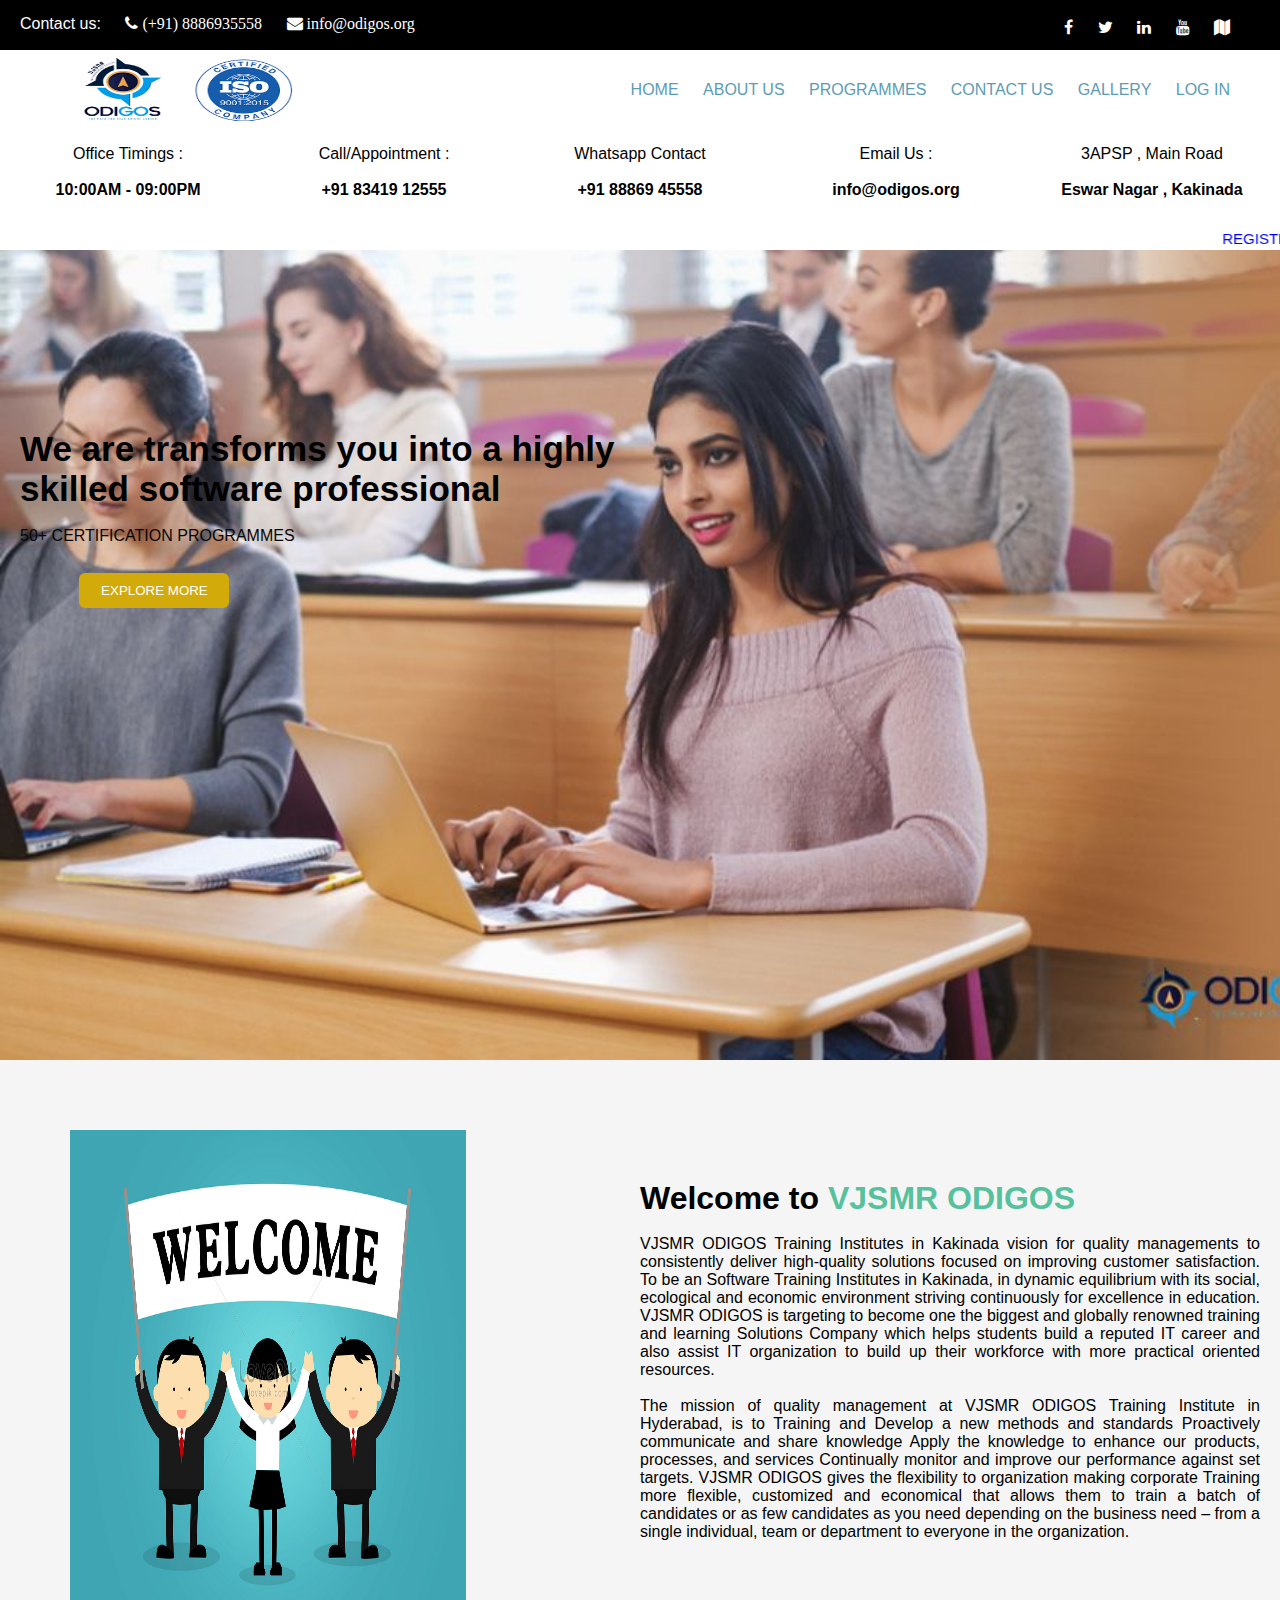
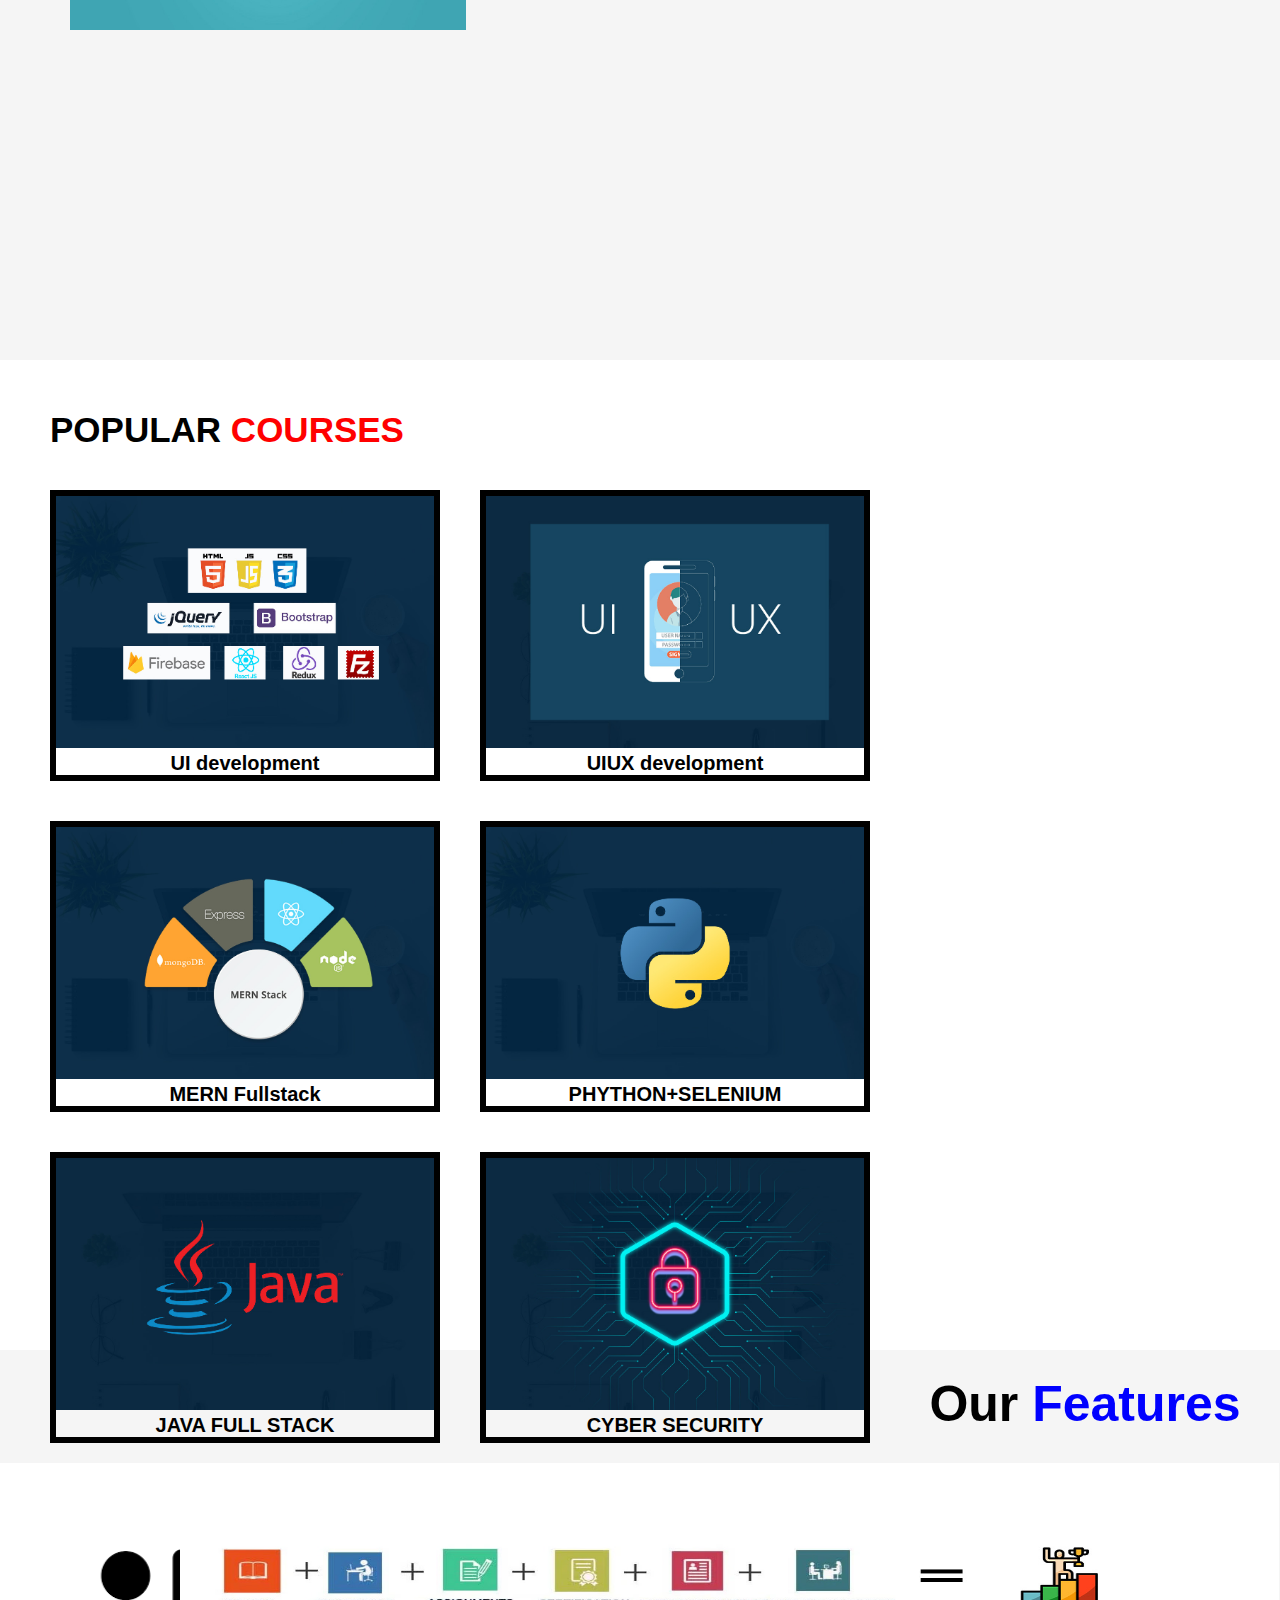
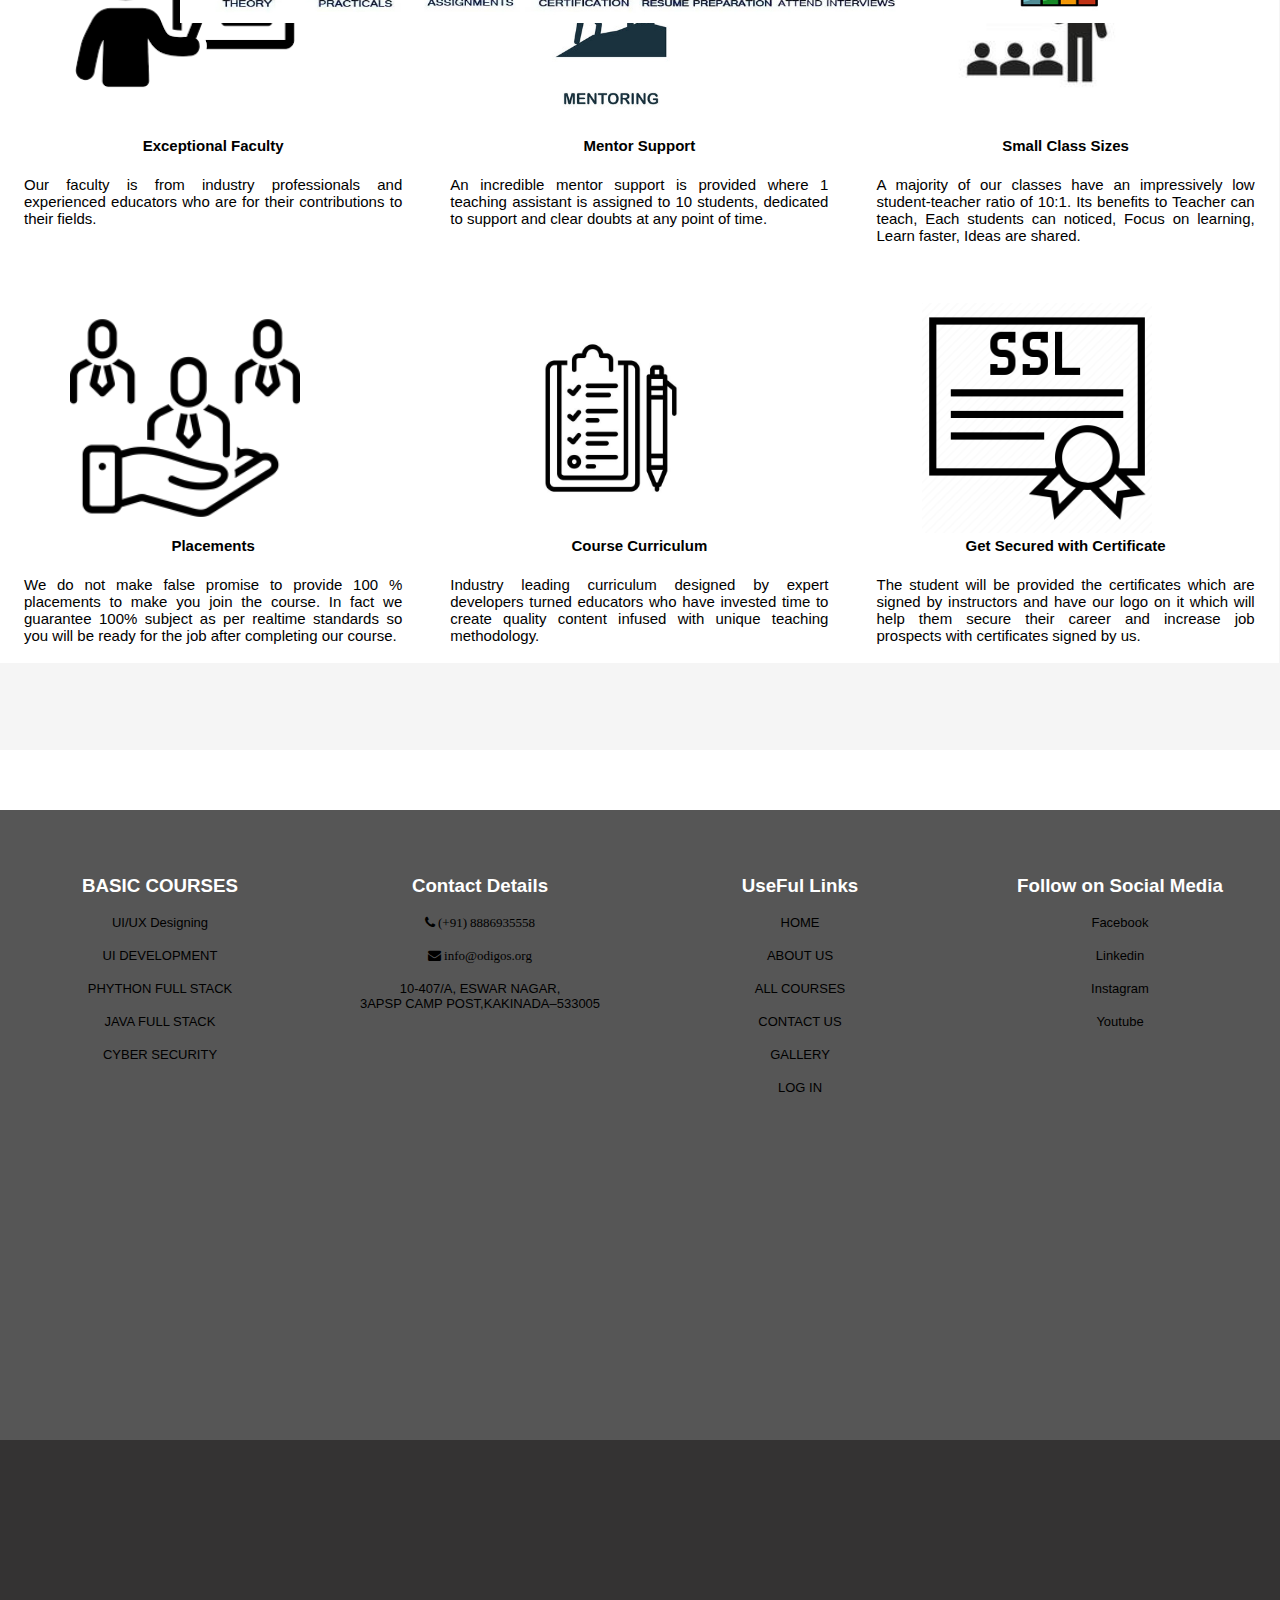
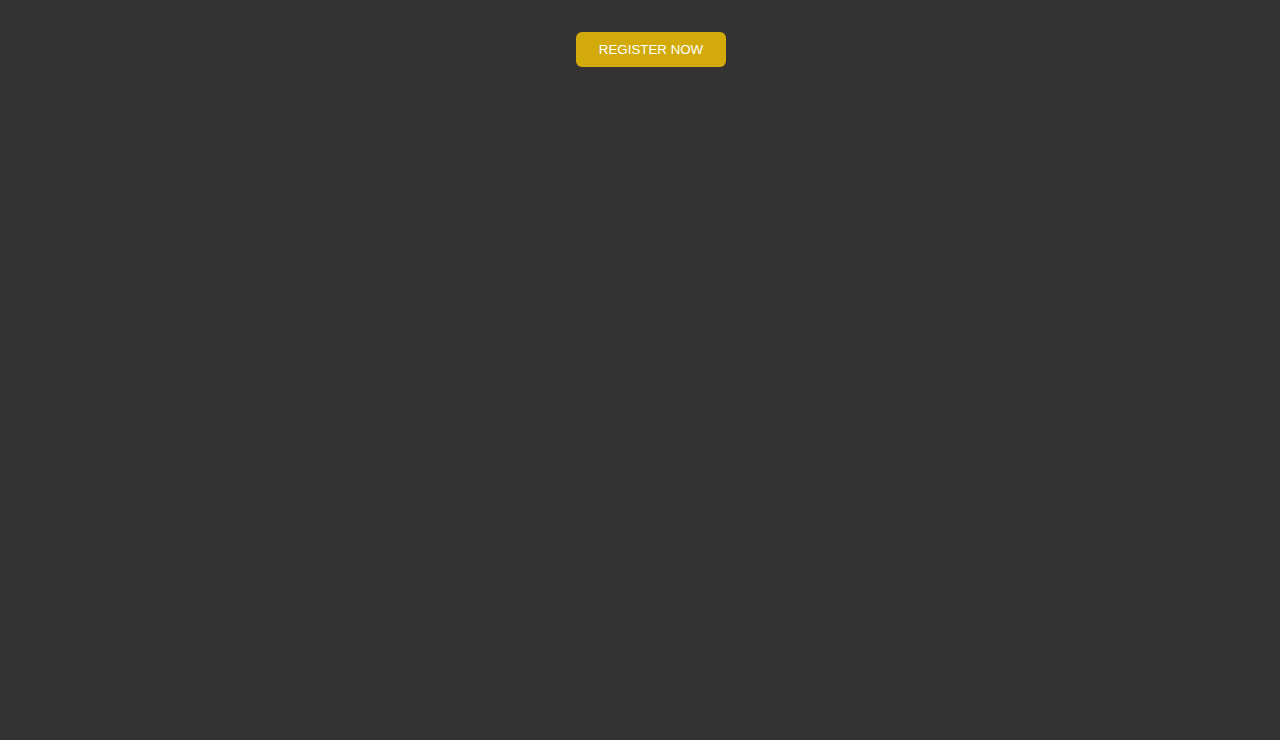
<file: index.html>
<!DOCTYPE html>
<html lang="en">
<head>
    <meta charset="UTF-8">
    <meta name="viewport" content="width=device-width, initial-scale=1.0">
    <title>Document</title>
    <link rel="stylesheet" href="index.css">
    <link rel="stylesheet" href="https://cdnjs.cloudflare.com/ajax/libs/font-awesome/4.7.0/css/font-awesome.min.css">
    <link rel="stylesheet" href="https://cdnjs.cloudflare.com/ajax/libs/animate.css/4.1.1/animate.min.css"/>
</head>
<body>
    
    <header>
        <div  class="head">
         <nav>
            <ul class="left1">
             <li>Contact us:</li>
             <li><a href="a" class="fa fa-phone">  (+91) 8886935558</a></li>
             <li><a href="a" class="fa fa-envelope">  info@odigos.org</a></li>
            </ul>
            <nav>
            <ul class="right1">
                <li><a href="#" class="fa fa-facebook"></a></li>
                 <li><a href="#" class="fa fa-twitter"></a></li>
                 <li><a href="#" class="fa fa-linkedin"></a></li>
                 <li><a href="#" class="fa fa-youtube"></a></li>
                 <li><a href="#" class="fa fa-map"></a></li>
             </ul>
            </nav>
         </nav>

         </div>
         <div class="head1">
             <nav class="logo ">
              <img src="icon.png">
                 <ul>
                     <li><a style="color: rgb(91, 156, 181);" href="odigos.html">HOME</a></li>
                     <li><a style="color:  rgb(91, 156, 181);" href="about.html">ABOUT US</a></li>
                     <li><a style="color:  rgb(91, 156, 181);" href="allcourses.html">PROGRAMMES</a>
                        <ul class="navbar">
                            <li><a href="allcourses.html">UIUX DEVELOPMENT</a></li>
                            <li><a href="allcourses.html">PHYTHON FULL STACK</a></li>
                            <li><a href="allcourses.html">JAVA FULL STACK</a></li>
                            <li><a href="allcourses.html">CYBER SECURITY</a></li>
                            <li><a href="allcourses.html">MERN FULL STACK</a></li>
                            <li><a href="allcourses.html">PHYTHON PROGRAMMING</a></li>
                        </ul>
                    </li>
                     <li><a style="color:  rgb(91, 156, 181);" href="contact.html">CONTACT US</a></li>
                     <li><a style="color:  rgb(91, 156, 181);" href="gallery.html">GALLERY</a></li>
                     <li><a style="color:  rgb(91, 156, 181);" href="login.html">LOG IN</a></li>
                 </ul>
             </nav>
         </div>
             <div class="details">
                <div class="ad1">
                    <p>Office Timings :</p>
                    <br>
                    <p><b>10:00AM - 09:00PM</b></p>
                </div>
                <div class="ad1">
                    <p>Call/Appointment :</p>
                    <br>
                    <p><b>+91 83419 12555</b></p>
                </div>
                <div class="ad1">
                    <p>Whatsapp Contact</p>
                    <br>
                    <p><b>+91 88869 45558</b></p>
                </div>
                <div class="ad1">
                    <p>Email Us :</p>
                    <br>
                    <p><b> info@odigos.org</b></p>
                </div>
                <div class="ad1">
                    <p>3APSP , Main Road</p>
                    <br>
                    <p><b>Eswar Nagar , Kakinada</b></p>
                </div>
             </div>
             <div class="scroll">
                 <marquee behavior="scroll" direction="left"><a style="text-decoration: none;" href="contact.html"> REGISTRATIONS OPENED for JAVA+FULLSTACK, PYTHON+FULLSTACK, CYBERSECURITY, UI/UX DESIGN AND DEVELOPMENT, PYTHON+SELENIUM </a></marquee>
             </div>
             </section>
                <div class="bg">
                <div class="head2 .content animate__animated animate__jackInTheBox">
                 <h1 >We are transforms you into a highly <br>skilled software professional</h1>
                 <br>
                 <p>50+ CERTIFICATION PROGRAMMES</p>
                 <br>
                     <a href="allcourses.html"><button>EXPLORE MORE</button></a>
                 </div>
             </div>
             </header>

    <section class="odigos">
      <div class="Pushpa">
        <img src="welcome img 2.jpg" alt="">
      </div>
      <div class="vjsmr">
        <h1>Welcome to<span style="color: rgb(87, 193, 158);"><b> VJSMR ODIGOS</b></span></h1>
        <br>
        <p>VJSMR ODIGOS Training Institutes in Kakinada vision for quality managements to consistently deliver high-quality solutions focused on improving customer satisfaction. To be an Software Training Institutes in Kakinada, in dynamic equilibrium with its social, ecological and economic environment striving continuously for excellence in education. VJSMR ODIGOS is targeting to become one the biggest and globally renowned training and learning Solutions Company which helps students build a reputed IT career and also assist IT organization to build up their workforce with more practical oriented resources.</p>
        <br>
        <p>The mission of quality management at VJSMR ODIGOS Training Institute in Hyderabad, is to Training and Develop a new methods and standards Proactively communicate and share knowledge Apply the knowledge to enhance our products, processes, and services Continually monitor and improve our performance against set targets. VJSMR ODIGOS gives the flexibility to organization making corporate Training more flexible, customized and economical that allows them to train a batch of candidates or as few candidates as you need depending on the business need – from a single individual, team or department to everyone in the organization.</p>
      </div>
    </section>  

    <section class="container">
        <div class="ppr">
            <h1>POPULAR <span style="color: red;"> COURSES</span></h1>
        </div>
        <div class="gallery">
           <a href="allcourses.html"> <img src="ui devp.jpg" alt=""></a>
            <h1>UI development</h1>
        </div>
        <div class="gallery">
            <a href="allcourses.html"> <img src="ui&ux.jpg" alt=""></a>
            <h1>UIUX development</h1>
        </div>
        <div class="gallery">
            <a href="allcourses.html"><img src="Mern stack.jpg" alt=""></a>
            <h1>MERN Fullstack</h1>
        </div>
        <div class="gallery">
            <a href="allcourses.html"><img src="python.jpg" alt=""></a>
            <h1>PHYTHON+SELENIUM</h1>
        </div>
        <div class="gallery">
            <a href="allcourses.html"><img src="java.jpg" alt=""></a>
            <h1>JAVA FULL STACK</h1>
        </div>
        <div class="gallery">
            <a href="allcourses.html"><img src="cyber.jpg" alt=""></a>
            <h1>CYBER SECURITY</h1>
        </div>
        <div class="success">
            <img style="width: 1100px; height: 160px;" src="succes.jpg" alt="">
        </div>
    </div>
    </section>

    <section class="container1">
        <div class="ppr1">
            <h1>Our<span style="color: blue;"> Features</span> </h1>
        </div>
        <div class="gallery1">
            <img src="teach icon.png" alt="">
            <h1>Exceptional Faculty</h1>
            <br>
            <p>Our faculty is from industry professionals and experienced educators who are for their contributions to their fields.</p>
        </div>
        <div class="gallery1">
            <img src="small.jpg" alt="">
            <h1>Mentor Support</h1>
            <br>
            <p>An incredible mentor support is provided where 1 teaching assistant is assigned to 10 students, dedicated to support and clear doubts at any point of time.</p>
        </div>
        <div class="gallery1">
            <img src="mentor icon.jpg" alt="">
            <h1>Small Class Sizes</h1>
            <br>
            <p>A majority of our classes have an impressively low student-teacher ratio of 10:1. Its benefits to Teacher can teach, Each students can noticed, Focus on learning, Learn faster, Ideas are shared.</p>
        </div>
        <div class="gallery1">
            <img src="placement.png" alt="">
            <h1>Placements</h1>
            <br>
            <p>We do not make false promise to provide 100 % placements to make you join the course. In fact we guarantee 100% subject as per realtime standards so you will be ready for the job after completing our course.</p>
        </div>
        <div class="gallery1">
            <img src="curriculum.jpg" alt="">
            <h1>Course Curriculum</h1>
            <br>
            <p>Industry leading curriculum designed by expert developers turned educators who have invested time to create quality content infused with unique teaching methodology.</p>
        </div>
        <div class="gallery1">
            <img src="ssl img.png" alt="">
            <h1>Get Secured with Certificate</h1>
            <br>
            <p>The student will be provided the certificates which are signed by instructors and have our logo on it which will help them secure their career and increase job prospects with certificates signed by us.</p>
        </div>
    </div>
    </section>
     <section class="footer">
        <div class="footerleft">
           <h3>BASIC COURSES</h3>
           <br>
          <a href="allcourses.html"> <p>UI/UX Designing</p> </a>
            <br>
            <a href="allcourses.html">   <p>UI DEVELOPMENT</p> </a>
            <br>
            <a href="allcourses.html">   <p>PHYTHON FULL STACK</p></a>
            <br>
            <a href="allcourses.html">   <p>JAVA FULL STACK</p></a>
            <br>
            <a href="allcourses.html">   <p>CYBER SECURITY</p> </a>
        </div>
        <div class="footerleft">
           <h3>Contact Details</h3>
           <br>
           <p><a href="a" class="fa fa-phone">  (+91) 8886935558</a></p>
           <br>
           <p><a href="a" class="fa fa-envelope">  info@odigos.org</a></p>
           <br>
           <p>10-407/A, ESWAR NAGAR,<br> 3APSP CAMP POST,KAKINADA–533005</p>    
        </div>
        <div class="footerright">
            <h3>UseFul Links</h3>
            <br>
          <a href="odigos.html">  <p>HOME</p> </a>
            <br>
          <a href="about.html">  <p>ABOUT US</p> </a>
            <br>
          <a href="allcourses.html">  <p>ALL COURSES</p> </a>
            <br>
          <a href="contact.html"> <p>CONTACT US</p></a>
            <br>
         <a href="gallery.html">   <p>GALLERY</p></a>
            <br>
           <a href="login.html">  <p>LOG IN</p></a>
            
        </div>
        <div class="footerright">
            <h3>Follow on Social Media</h3>
            <br>
            <p>Facebook</p>
            <br>
            <p>Linkedin</p>
            <br>
            <p>Instagram</p>
            <br>
            <p>Youtube</p>
        </div>
    </section>
    <section class="bg2">
        <div class="dark2">
        <button style="margin-left: 45%; margin-top: 15%;"><a style="text-decoration: none; color: white;" href="contact.html"> REGISTER NOW </a></button>
    </div>
</section>

</body>
</html>
</file>
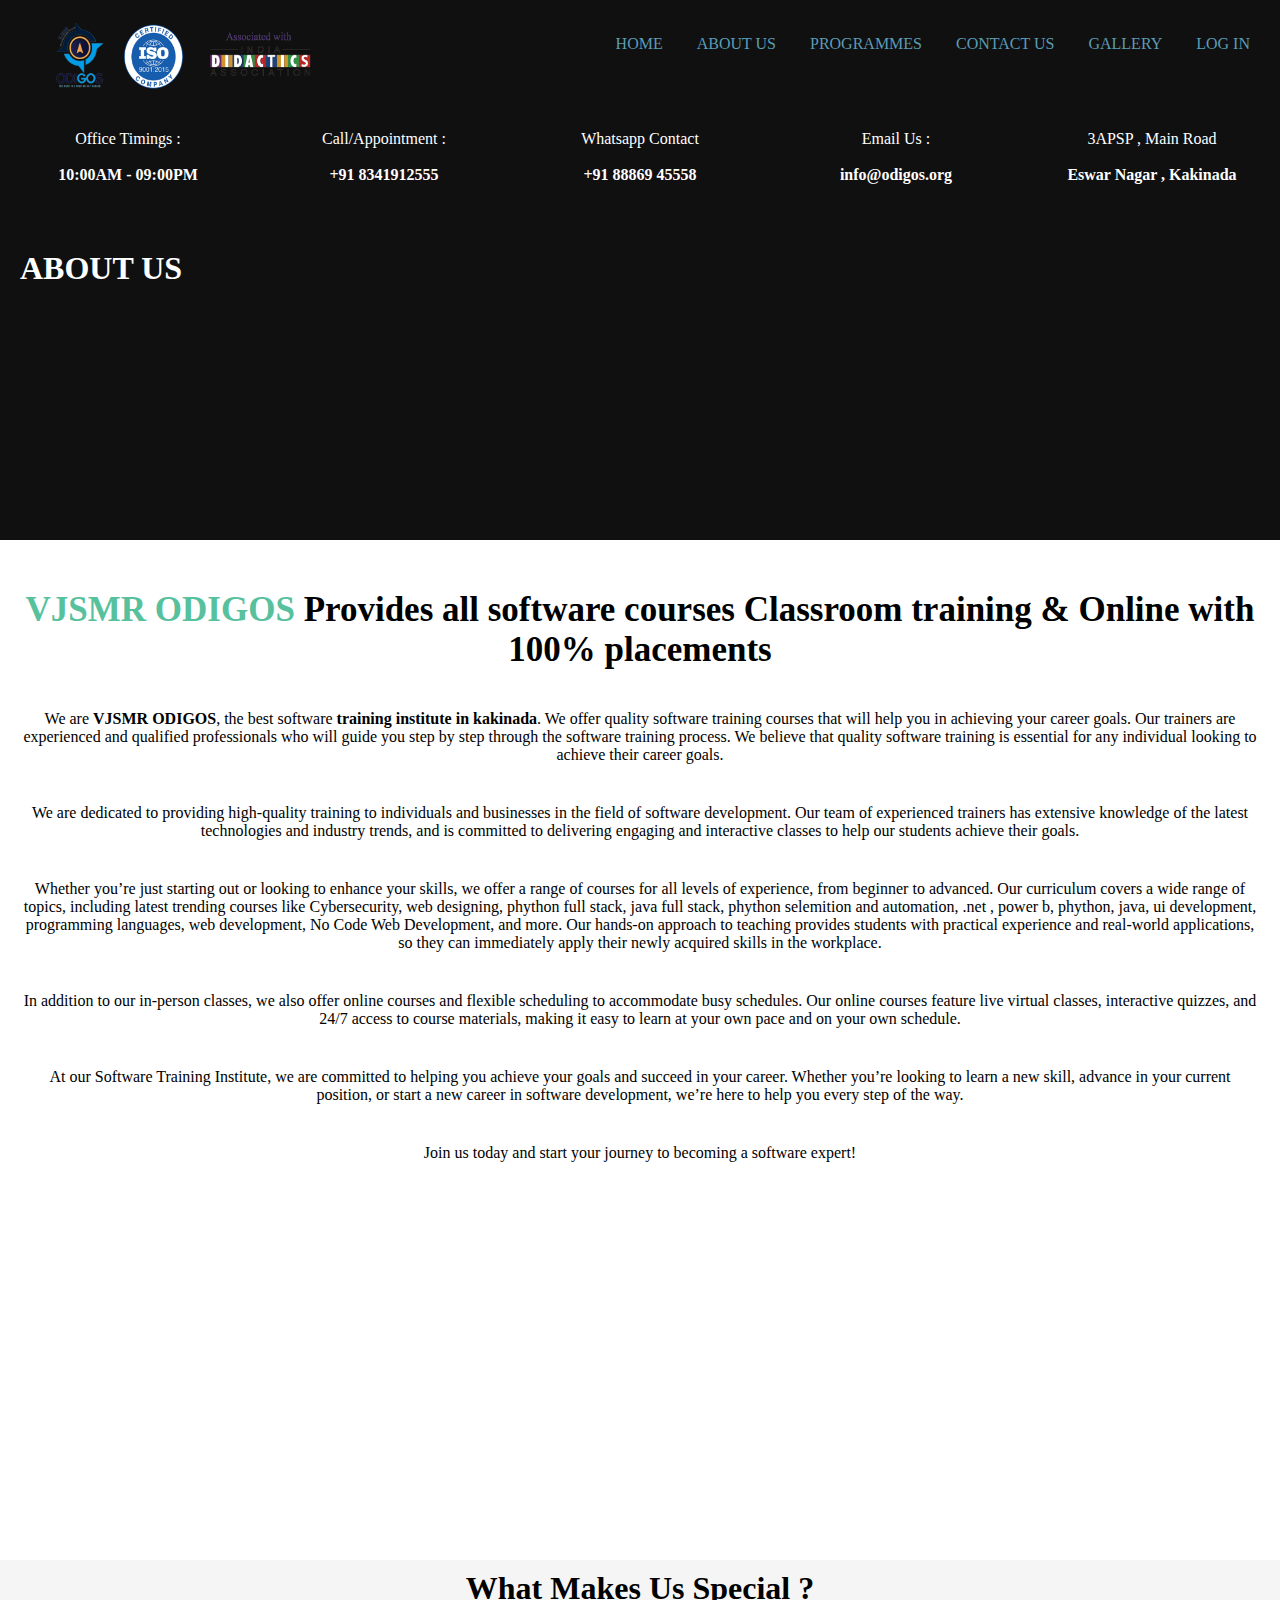
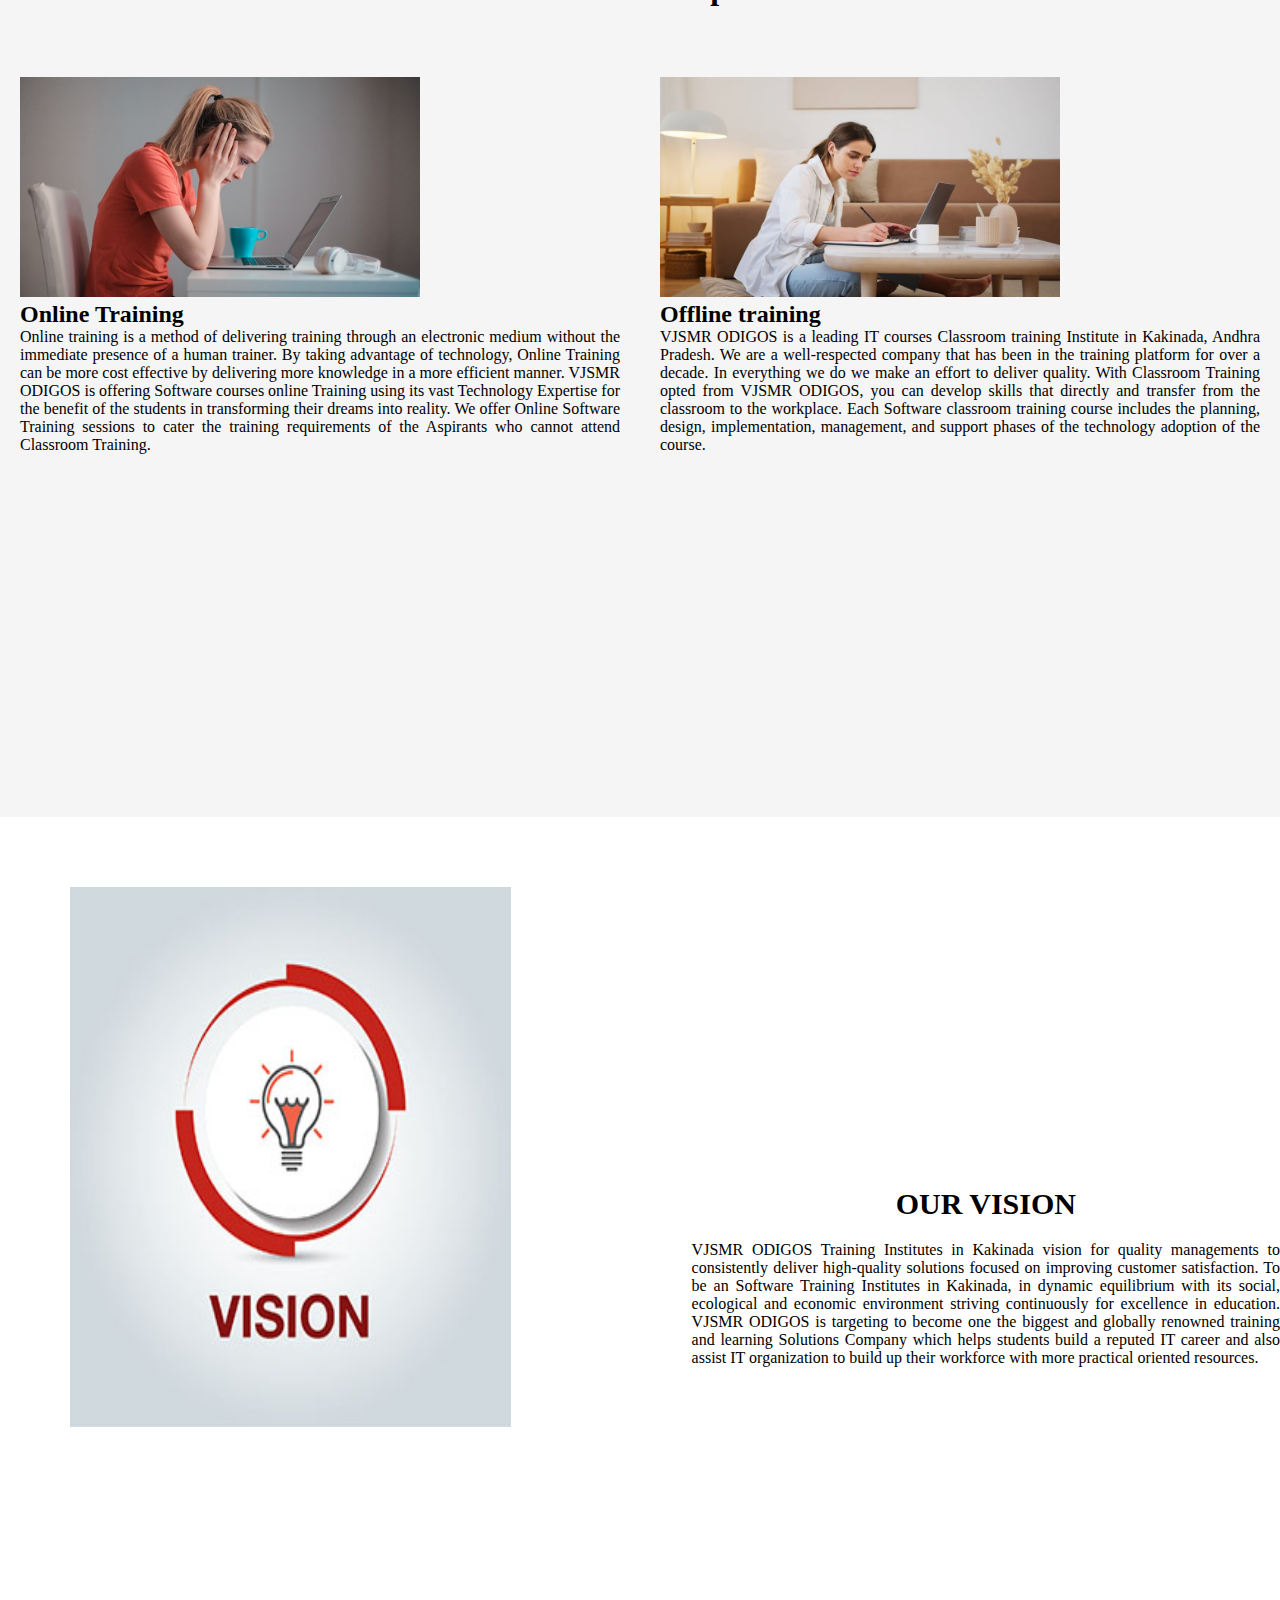
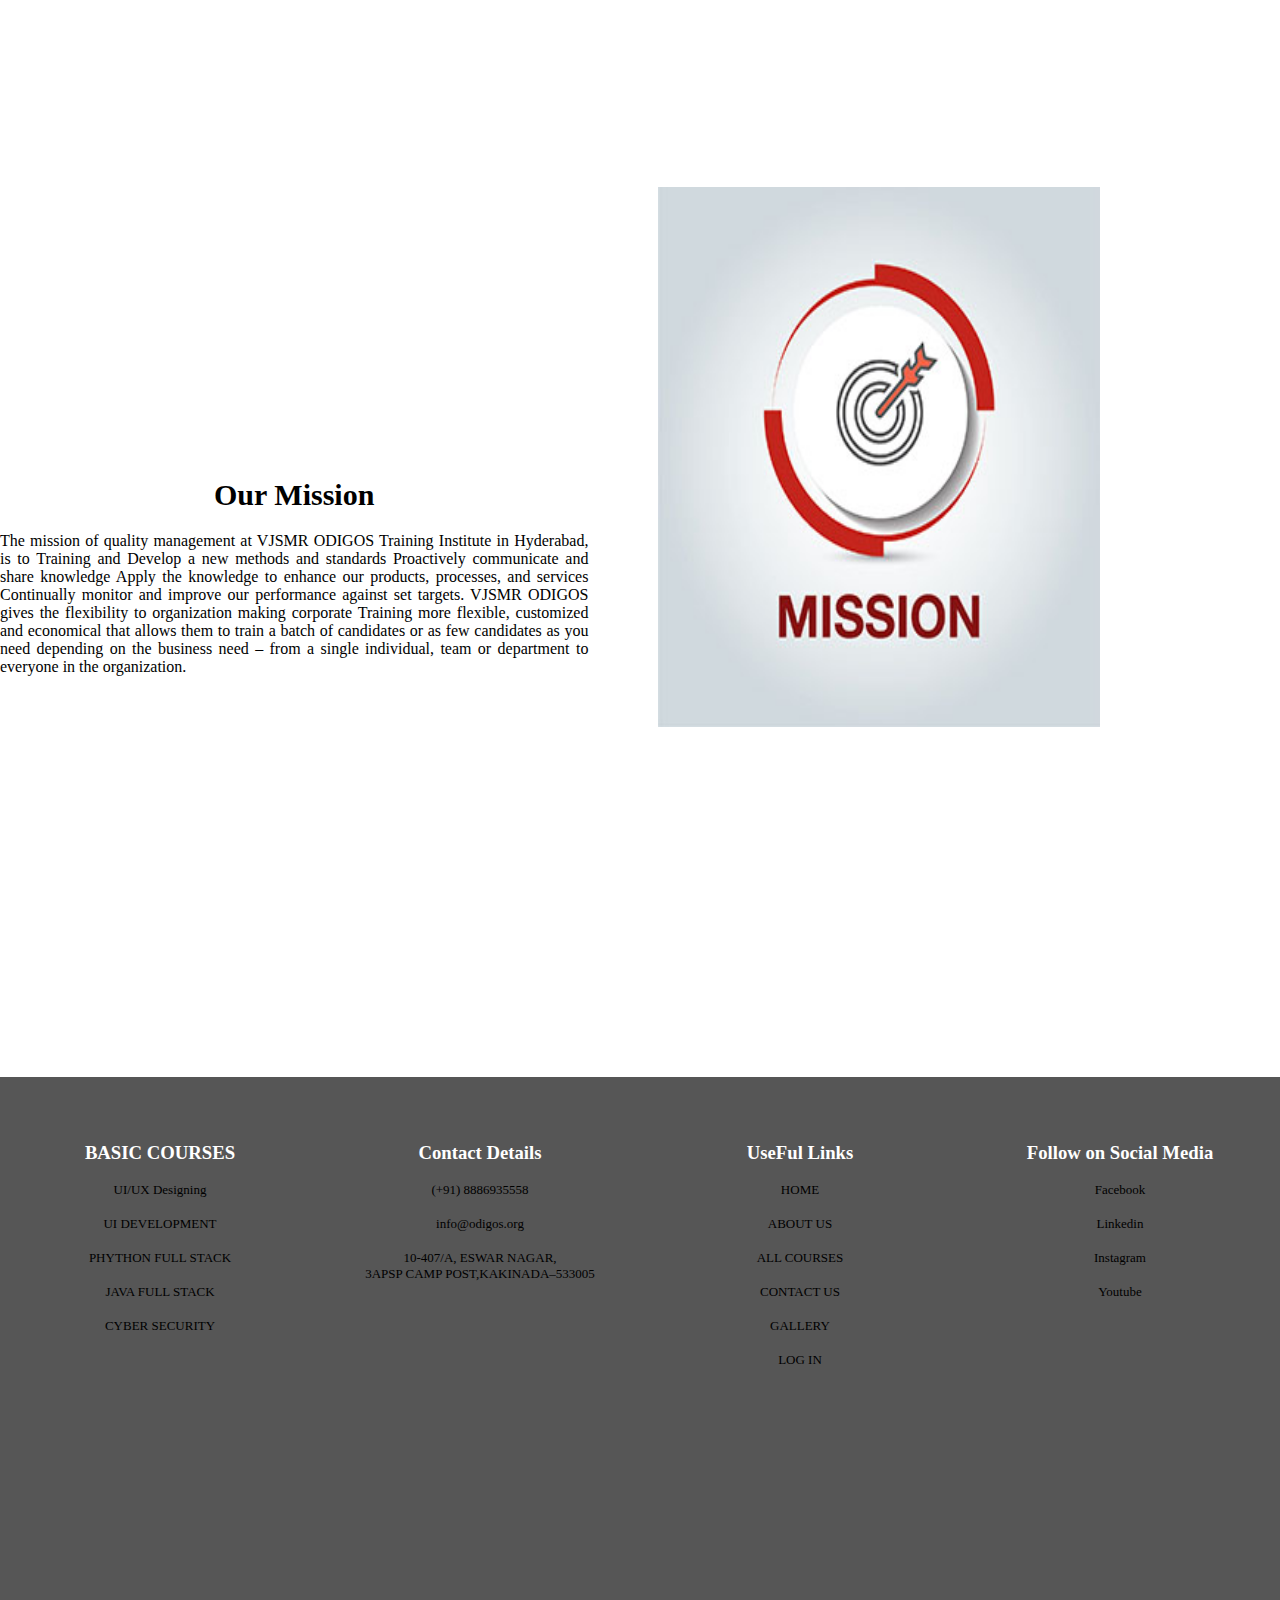
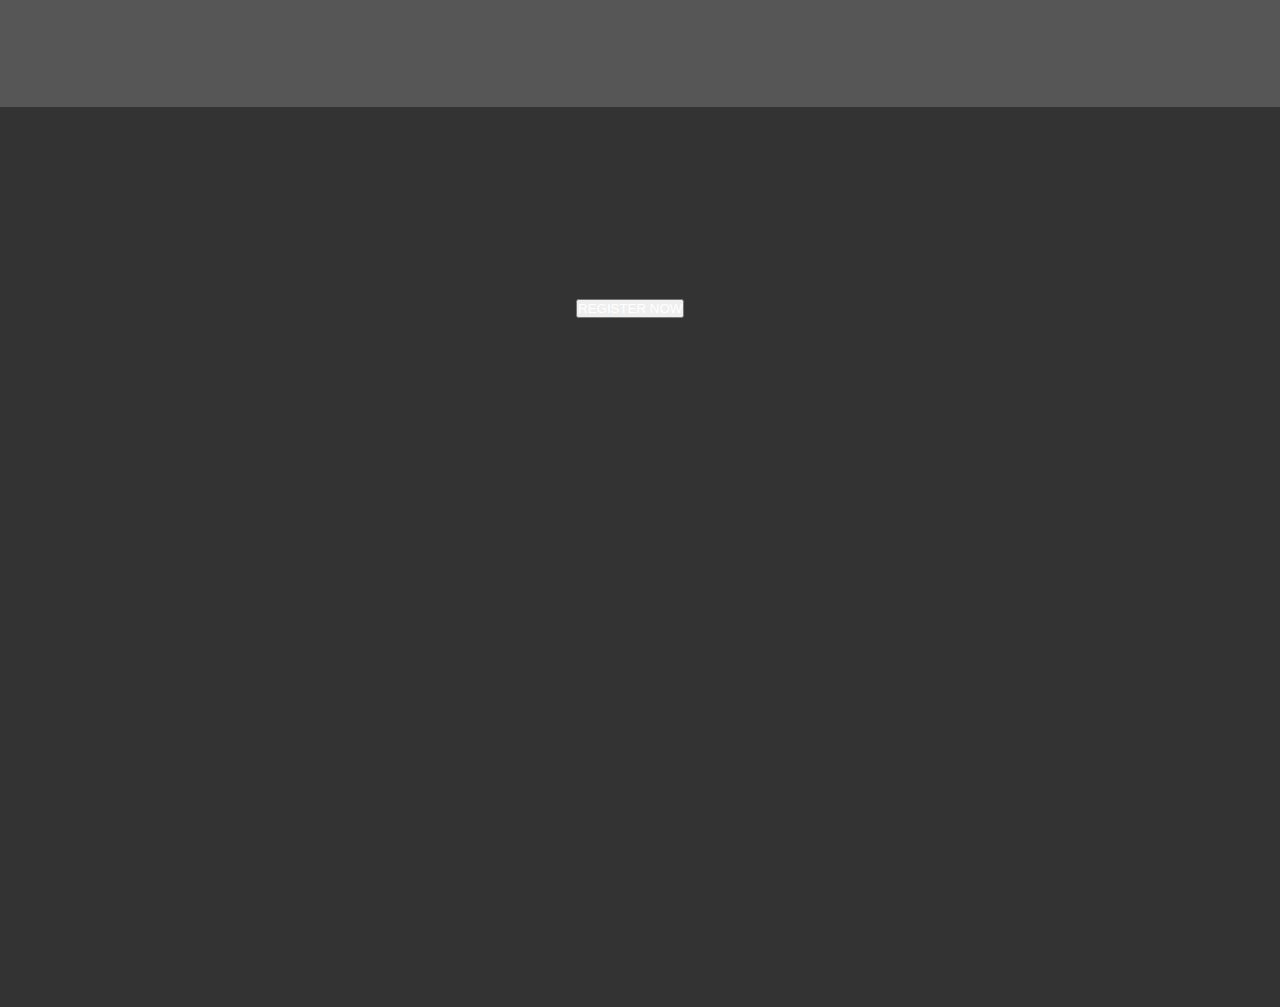
<file: about.html>
<!DOCTYPE html>
<html>
    <head>
        <meta charset="UTF-8">
        <meta name="viewport" content="width=device-width , initial-scale=1.0">
        <title>Document</title>
        <link rel="stylesheet" href="about.css"/>
        <link
        rel="stylesheet"
        href="https://cdnjs.cloudflare.com/ajax/libs/animate.css/4.1.1/animate.min.css"
      />
      <script src="https://code.jquery.com/jquery-3.7.1.min.js"></script>
    </head>
    <body>
       <header>
        <div class="head1">
            <nav class="logo ">
             <img src="LOGOs-2.png">
                <ul>
                    <li><a style="color: rgb(91, 156, 181);" href="odigos.html">HOME</a></li>
                    <li><a style="color:  rgb(91, 156, 181);" href="about.html">ABOUT US</a></li>
                    <li><a style="color:  rgb(91, 156, 181);" href="allcourses.html">PROGRAMMES</a>
                        <ul class="navbar">
                            <li><a href="allcourses.html">UIUX DEVELOPMENT</a></li>
                            <li><a href="allcourses.html">PHYTHON FULL STACK</a></li>
                            <li><a href="allcourses.html">JAVA FULL STACK</a></li>
                            <li><a href="allcourses.html">CYBER SECURITY</a></li>
                            <li><a href="allcourses.html">MERN FULL STACK</a></li>
                            <li><a href="allcourses.html">PHYTHON PROGRAMMING</a></li>
                        </ul>
                    </li>
                    <li><a style="color:  rgb(91, 156, 181);" href="contact.html">CONTACT US</a></li>
                    <li><a style="color:  rgb(91, 156, 181);" href="gallery.html">GALLERY</a></li>
                    <li><a style="color:  rgb(91, 156, 181);" href="login.html">LOG IN</a></li>
                </ul>
            </nav>
        </div>
        <div class="details">
            <div class="ad1">
                <p>Office Timings :</p>
                <br>
                <p><b>10:00AM - 09:00PM</b></p>
            </div>
            <div class="ad1">
                <p>Call/Appointment :</p>
                <br>
                <p><b>+91 8341912555</b></p>
            </div>
            <div class="ad1">
                <p>Whatsapp Contact</p>
                <br>
                <p><b>+91 88869 45558</b></p>
            </div>
            <div class="ad1">
                <p>Email Us :</p>
                <br>
                <p><b> info@odigos.org</b></p>
            </div>
            <div class="ad1">
                <p>3APSP , Main Road</p>
                <br>
                <p><b>Eswar Nagar , Kakinada</b></p>
            </div>
         </div>
         <div class="adress">
            <h1>ABOUT US</h1>
         </div>
       </header>

    <section class="courses">

        <div>
        <h1><span style="color: rgb(87, 193, 158);">VJSMR ODIGOS </span> Provides all software courses Classroom training & Online with 100% placements</h1>
        <p>We are <b>VJSMR ODIGOS</b>, the best software<b> training institute in kakinada</b>. We offer quality software training courses that will help you in achieving your career goals. Our trainers are experienced and qualified professionals who will guide you step by step through the software training process. We believe that quality software training is essential for any individual looking to achieve their career goals.</p>
        <p>We are dedicated to providing high-quality training to individuals and businesses in the field of software development. Our team of experienced trainers has extensive knowledge of the latest technologies and industry trends, and is committed to delivering engaging and interactive classes to help our students achieve their goals.</p>
        <p>Whether you’re just starting out or looking to enhance your skills, we offer a range of courses for all levels of experience, from beginner to advanced. Our curriculum covers a wide range of topics, including latest trending courses like Cybersecurity, web designing, phython full stack, java full stack, phython selemition and automation, .net , power b, phython, java, ui development, programming languages, web development, No Code Web Development, and more. Our hands-on approach to teaching provides students with practical experience and real-world applications, so they can immediately apply their newly acquired skills in the workplace.</p>
        <p>In addition to our in-person classes, we also offer online courses and flexible scheduling to accommodate busy schedules. Our online courses feature live virtual classes, interactive quizzes, and 24/7 access to course materials, making it easy to learn at your own pace and on your own schedule.</p>
        <p>At our Software Training Institute, we are committed to helping you achieve your goals and succeed in your career. Whether you’re looking to learn a new skill, advance in your current position, or start a new career in software development, we’re here to help you every step of the way.</p>
         <p>Join us today and start your journey to becoming a software expert!</p>
        </div>
    </section>

    <div class="choose">
        <h1>What Makes Us Special ?</h1>
       </div>
    <section class="select">
            <div class="online">
                <img src="online.jpg" alt="">
                <h2>Online Training</h2>
                <p>Online training is a method of delivering training through an electronic medium without the immediate presence of a human trainer. By taking advantage of technology, Online Training can be more cost effective by delivering more knowledge in a more efficient manner. VJSMR ODIGOS is offering Software courses online Training using its vast Technology Expertise for the benefit of the students in transforming their dreams into reality. We offer Online Software Training sessions to cater the training requirements of the Aspirants who cannot attend Classroom Training.</p>
            </div>
            <div class="online">
                <img src="offline.jpg" alt="">
                <h2>Offline training</h2>
                <p>VJSMR ODIGOS is a leading IT courses Classroom training Institute in Kakinada, Andhra Pradesh. We are a well-respected company that has been in the training platform for over a decade. In everything we do we make an effort to deliver quality. With Classroom Training opted from VJSMR ODIGOS, you can develop skills that directly and transfer from the classroom to the workplace. Each Software classroom training course includes the planning, design, implementation, management, and support phases of the technology adoption of the course.</p>
            </div>
        </section>

    <section class="vision">
        <div class="ache">
             <img src="vision.jpg" alt="">
        </div>
        <div class="achieve">
          <h1>OUR VISION</h1>
          <p>VJSMR ODIGOS Training Institutes in Kakinada vision for quality managements to consistently deliver high-quality solutions focused on improving customer satisfaction. To be an Software Training Institutes in Kakinada, in dynamic equilibrium with its social, ecological and economic environment striving continuously for excellence in education. VJSMR ODIGOS is targeting to become one the biggest and globally renowned training and learning Solutions Company which helps students build a reputed IT career and also assist IT organization to build up their workforce with more practical oriented resources.</p>
        </div>
    </section>
    
    <section class="vision">
     <div class="achieve">
       <h1>Our Mission</h1>
       <p>The mission of quality management at VJSMR ODIGOS Training Institute in Hyderabad, is to Training and Develop a new methods and standards Proactively communicate and share knowledge Apply the knowledge to enhance our products, processes, and services Continually monitor and improve our performance against set targets. VJSMR ODIGOS gives the flexibility to organization making corporate Training more flexible, customized and economical that allows them to train a batch of candidates or as few candidates as you need depending on the business need – from a single individual, team or department to everyone in the organization.</p>
     </div>
    <div class="ache">
      <img src="mission.jpg" alt="">
    </div>
    </section>

    <section class="footer">
        <div class="footerleft">
            <h3>BASIC COURSES</h3>
            <br>
           <a href="allcourses.html"> <p>UI/UX Designing</p> </a>
             <br>
             <a href="allcourses.html">   <p>UI DEVELOPMENT</p> </a>
             <br>
             <a href="allcourses.html">   <p>PHYTHON FULL STACK</p></a>
             <br>
             <a href="allcourses.html">   <p>JAVA FULL STACK</p></a>
             <br>
             <a href="allcourses.html">   <p>CYBER SECURITY</p> </a>
        </div>
        <div class="footerleft">
           <h3>Contact Details</h3>
           <br>
           <p><a href="a" class="fa fa-phone">  (+91) 8886935558</a></p>
           <br>
           <p><a href="a" class="fa fa-envelope">  info@odigos.org</a></p>
           <br>
           <p>10-407/A, ESWAR NAGAR,<br> 3APSP CAMP POST,KAKINADA–533005</p>    
        </div>
        <div class="footerright">
            <h3>UseFul Links</h3>
            <br>
          <a href="odigos.html">  <p>HOME</p> </a>
            <br>
          <a href="about.html">  <p>ABOUT US</p> </a>
            <br>
          <a href="allcourses.html">  <p>ALL COURSES</p> </a>
            <br>
          <a href="contact.html"> <p>CONTACT US</p></a>
            <br>
         <a href="gallery.html">   <p>GALLERY</p></a>
            <br>
           <a href="login.html">  <p>LOG IN</p></a>
            
            
        </div>
        <div class="footerright">
            <h3>Follow on Social Media</h3>
            <br>
            <p>Facebook</p>
            <br>
            <p>Linkedin</p>
            <br>
            <p>Instagram</p>
            <br>
            <p>Youtube</p>
        </div>
    </section>
    <section class="bg2">
        <div class="dark2">
        <button style="margin-left: 45%; margin-top: 15%;"><a style="text-decoration: none; color: white;" href="contact.html"> REGISTER NOW </a></button>
    </div>
</section>

    </body>
</html>
</file>
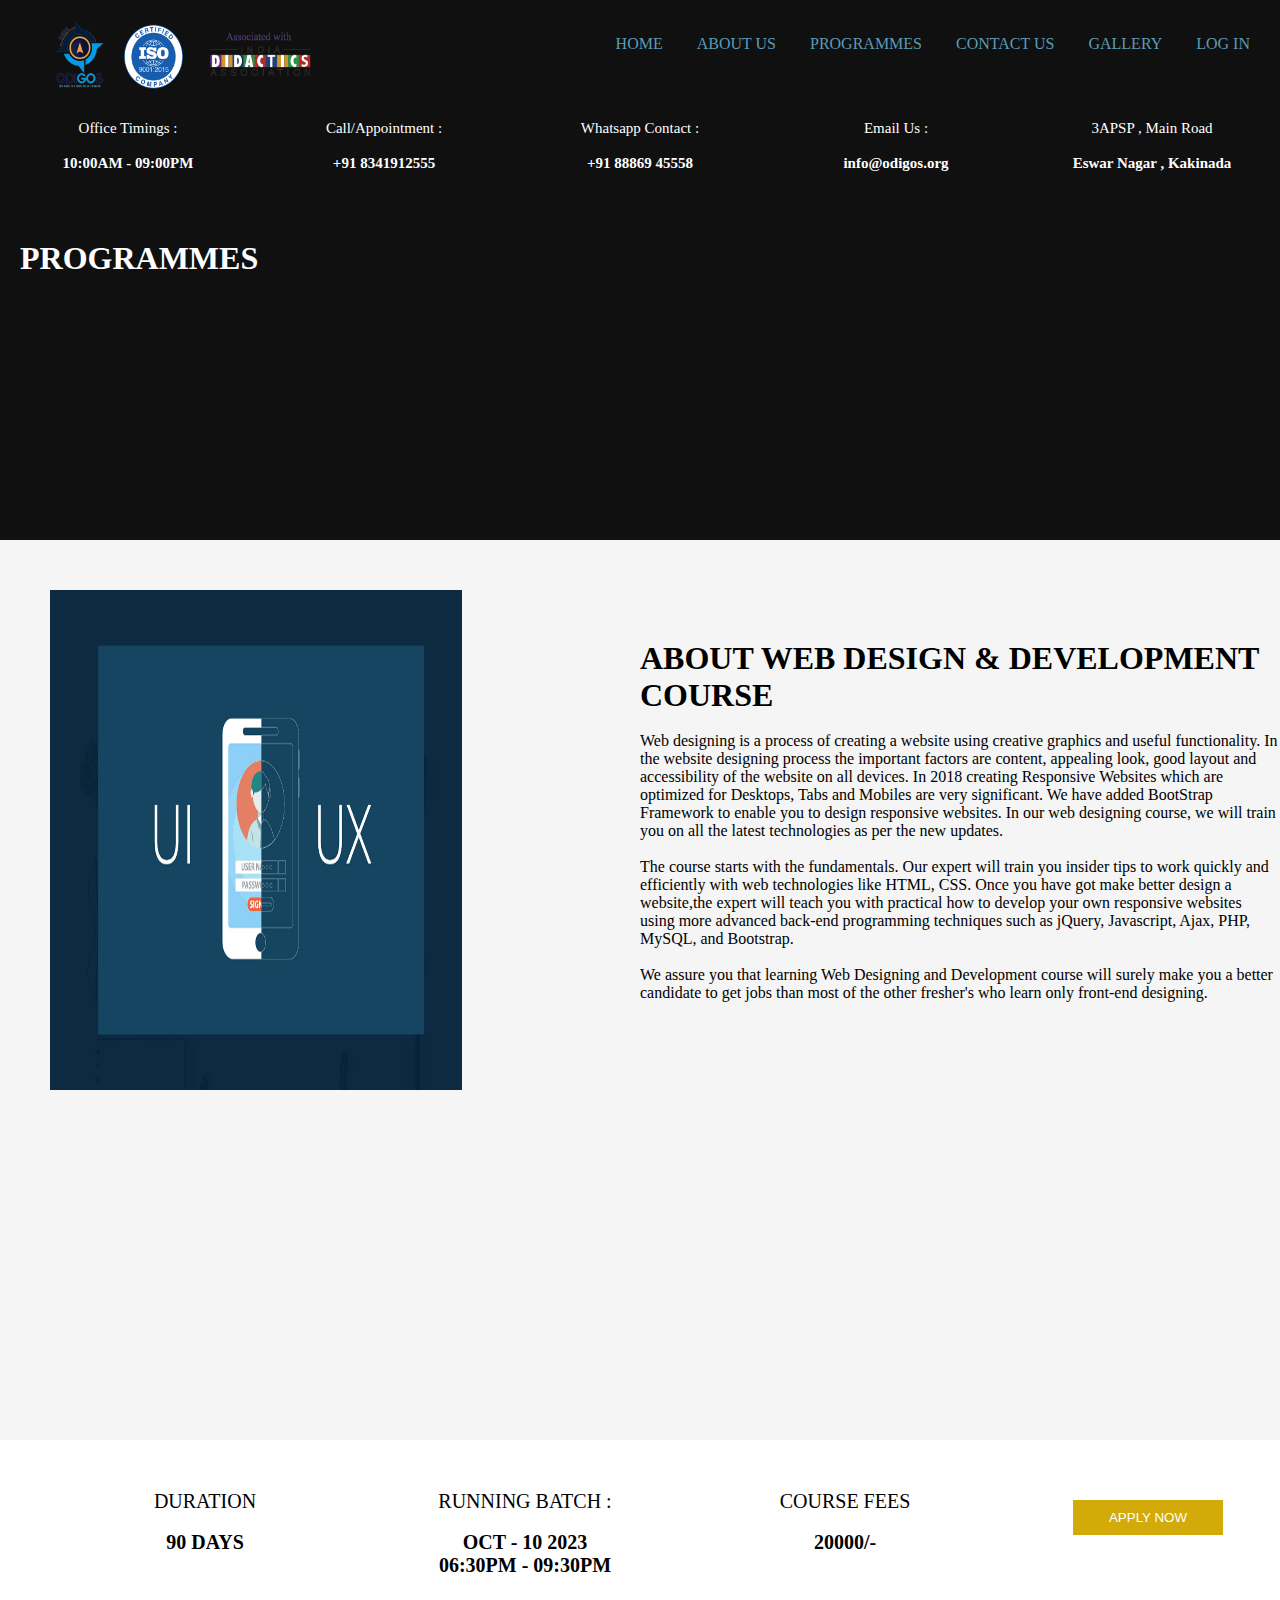
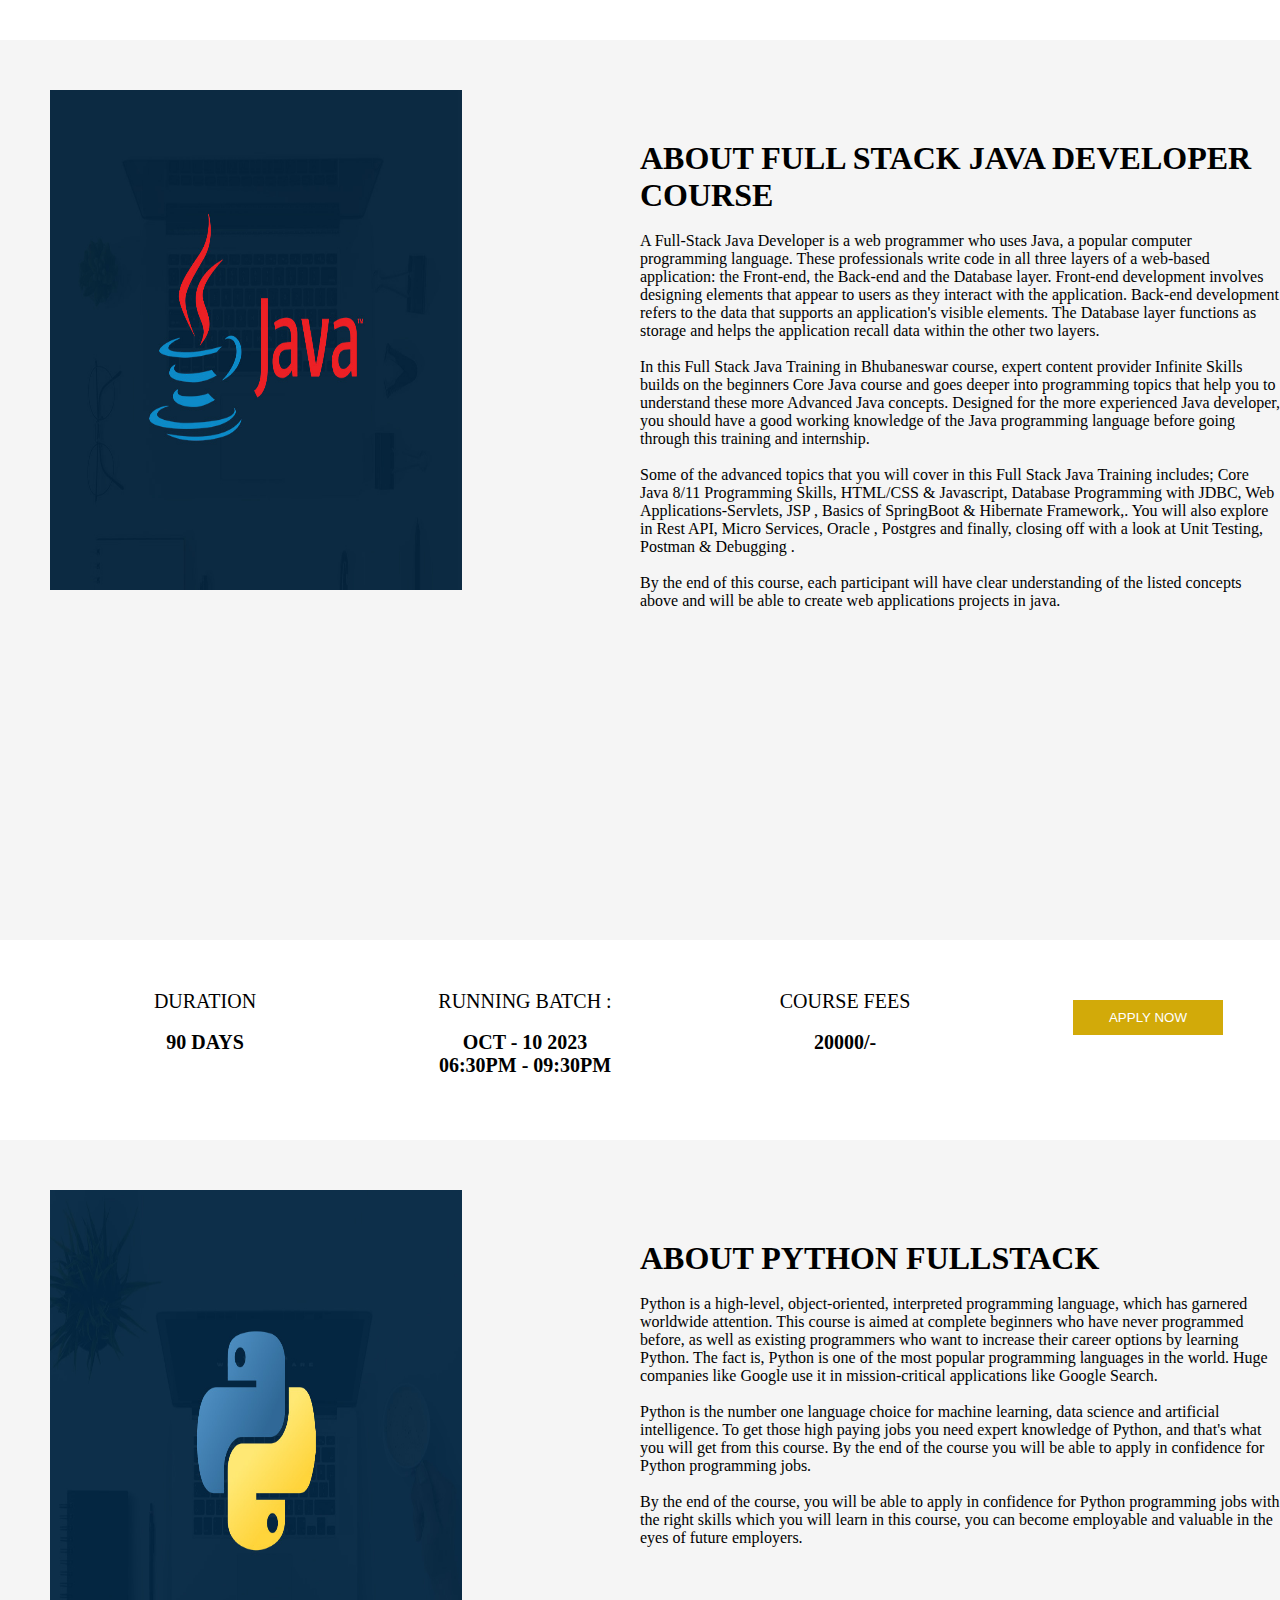
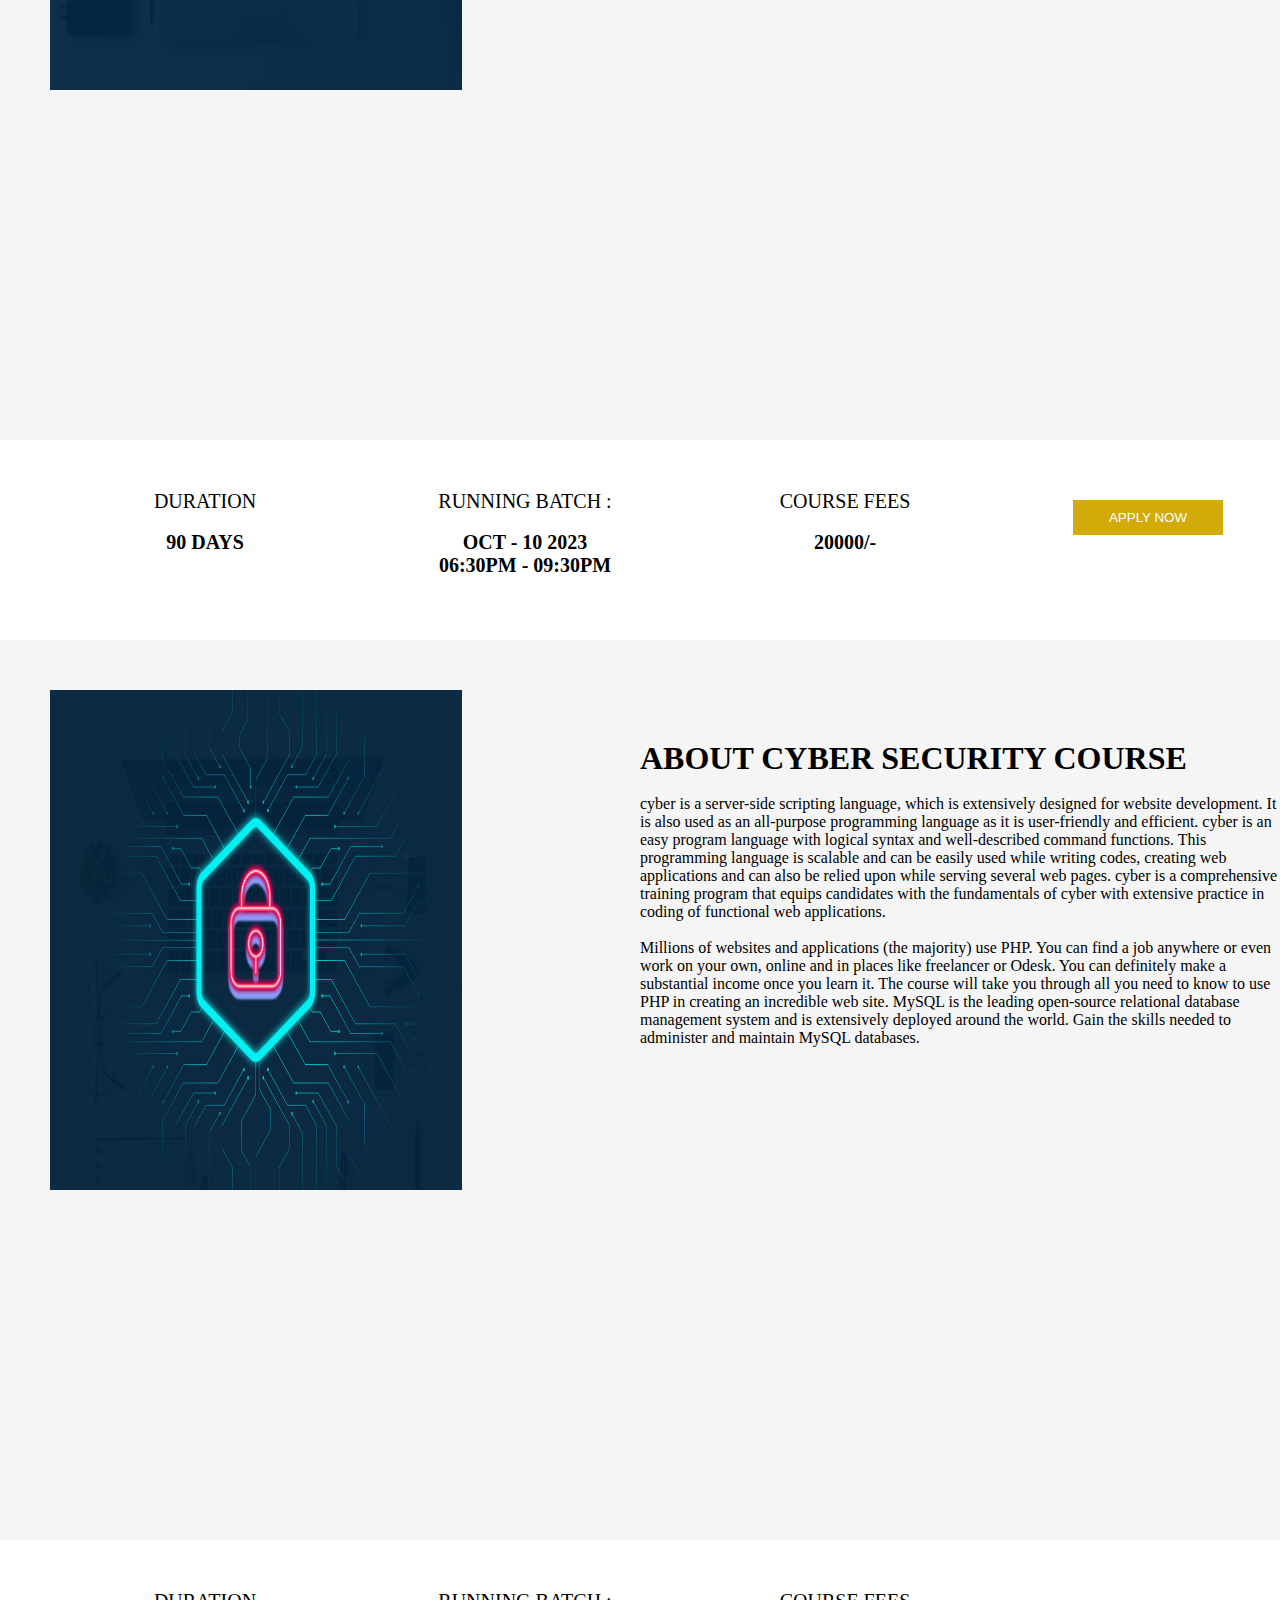
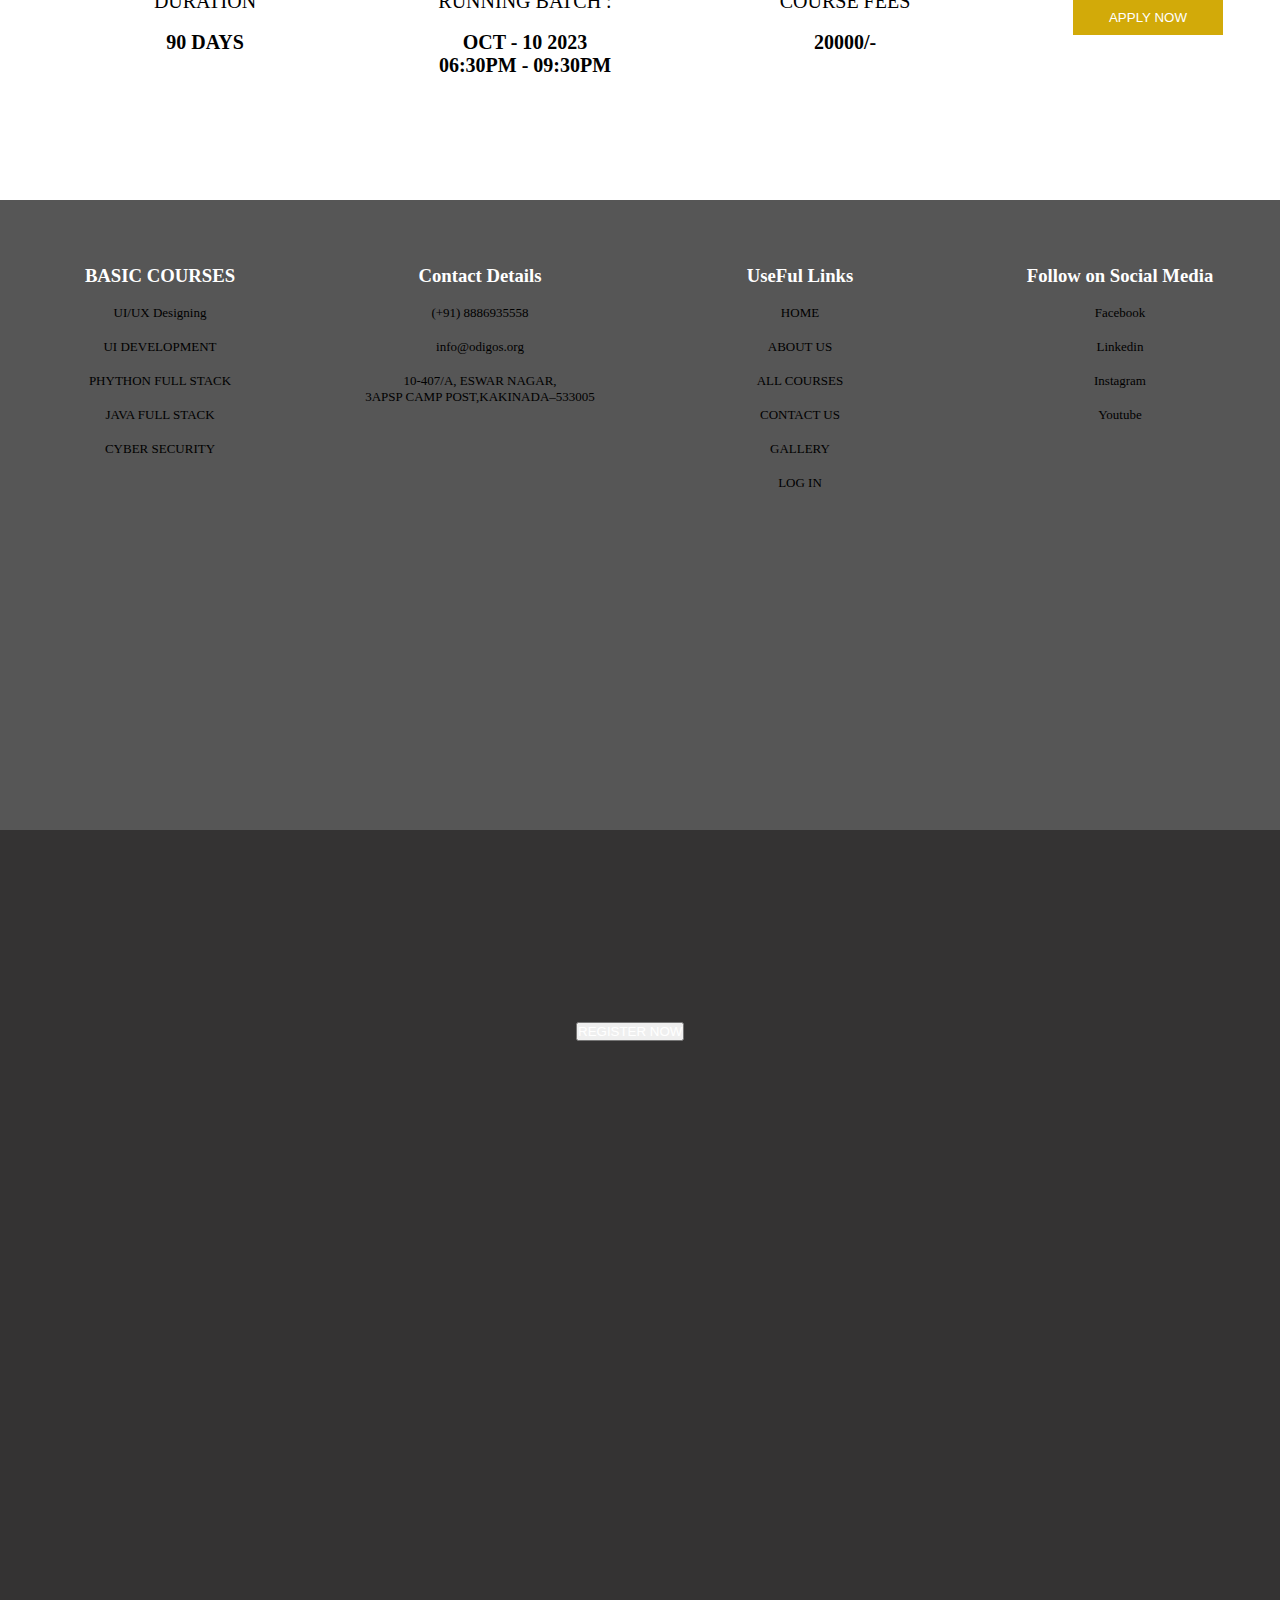
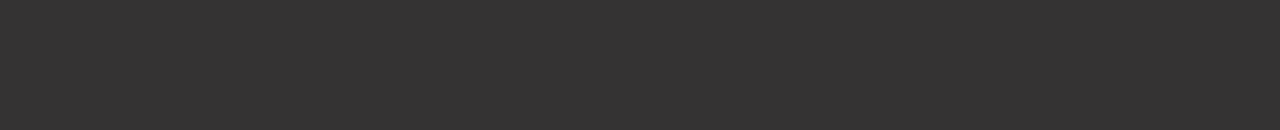
<file: allcourses.html>
<!DOCTYPE html>
<html>
    <head>
        <meta charset="UTF-8">
        <meta name="viewport" content="width=device-width , initial-scale=1.0">
        <title>Document</title>
        <link rel="stylesheet" href="allcourses.css"/>
        <link
        rel="stylesheet"
        href="https://cdnjs.cloudflare.com/ajax/libs/animate.css/4.1.1/animate.min.css"
      />
    </head>
    <body>
       <header>
        <div class="head1">
            <nav class="logo ">
             <img src="LOGOs-2.png">
                <ul>
                    <li><a style="color: rgb(91, 156, 181);" href="odigos.html">HOME</a></li>
                    <li><a style="color:  rgb(91, 156, 181);" href="about.html">ABOUT US</a></li>
                    <li><a style="color:  rgb(91, 156, 181);" href="allcourses.html">PROGRAMMES</a>
                      <ul class="navbar">
                        <li><a href="allcourses.html">UIUX DEVELOPMENT</a></li>
                        <li><a href="allcourses.html">PHYTHON FULL STACK</a></li>
                        <li><a href="allcourses.html">JAVA FULL STACK</a></li>
                        <li><a href="allcourses.html">CYBER SECURITY</a></li>
                        <li><a href="allcourses.html">MERN FULL STACK</a></li>
                        <li><a href="allcourses.html">PHYTHON PROGRAMMING</a></li>
                    </ul>
                    </li>
                    <li><a style="color:  rgb(91, 156, 181);" href="contact.html">CONTACT US</a></li>
                    <li><a style="color:  rgb(91, 156, 181);" href="gallery.html">GALLERY</a></li>
                    <li><a style="color:  rgb(91, 156, 181);" href="login.html">LOG IN</a></li>
                </ul>
            </nav>
        </div>
        <div class="details">
            <div class="ad1">
                <p>Office Timings :</p>
                <br>
                <p><b>10:00AM - 09:00PM</b></p>
            </div>
            <div class="ad1">
                <p>Call/Appointment :</p>
                <br>
                <p><b>+91 8341912555</b></p>
            </div>
            <div class="ad1">
                <p>Whatsapp Contact :</p>
                <br>
                <p><b>+91 88869 45558</b></p>
            </div>
            <div class="ad1">
                <p>Email Us :</p>
                <br>
                <p><b> info@odigos.org</b></p>
            </div>
            <div class="ad1">
                <p>3APSP , Main Road</p>
                <br>
                <p><b>Eswar Nagar , Kakinada</b></p>
            </div>
         </div>
         <div class="adress">
            <h1>PROGRAMMES</h1>
         </div>
       </header>

       <section class="odigos">
        <div class="Pushpa">
          <img src="ui&ux.jpg" alt="">
        </div>
        <div class="vjsmr">
          <h1>ABOUT WEB DESIGN & DEVELOPMENT COURSE</h1>
          <br>
          <p>Web designing is a process of creating a website using creative graphics and useful functionality. In the website designing process the important factors are content, appealing look, good layout and accessibility of the website on all devices. In 2018 creating Responsive Websites which are optimized for Desktops, Tabs and Mobiles are very significant. We have added BootStrap Framework to enable you to design responsive websites. In our web designing course, we will train you on all the latest technologies as per the new updates.</p>
          <br>
          <p>The course starts with the fundamentals. Our expert will train you insider tips to work quickly and efficiently with web technologies like HTML, CSS. Once you have got make better design a website,the expert will teach you with practical how to develop your own responsive websites using more advanced back-end programming techniques such as jQuery, Javascript, Ajax, PHP, MySQL, and Bootstrap.</p>
          <br>
          <p>We assure you that learning Web Designing and Development course will surely make you a better candidate to get jobs than most of the other fresher's who learn only front-end designing.</p>
        </div>
      </section>  

      <section class="fees">
        <div class="ad2">
            <p>DURATION</p>
            <br>
            <p><b>90 DAYS</b></p>
        </div>
        <div class="ad2">
            <p>RUNNING BATCH :</p>
            <br>
            <p><b>OCT - 10 2023<br>06:30PM - 09:30PM</b></p>
        </div>
        <div class="ad2">
            <p>COURSE FEES</p>
            <br>
            <p><b>20000/-</b></p>
        </div>
        <div class="ad2">
           <button>APPLY NOW</button>
        </div>
     </div>
      </section>
      <section class="odigos">
        <div class="Pushpa">
            <img src="java.jpg" alt="">
          </div>
        <div class="vjsmr">
          <h1>ABOUT FULL STACK JAVA DEVELOPER COURSE</h1>
          <br>
          <p>A Full-Stack Java Developer is a web programmer who uses Java, a popular computer programming language. These professionals write code in all three layers of a web-based application: the Front-end, the Back-end and the Database layer. Front-end development involves designing elements that appear to users as they interact with the application. Back-end development refers to the data that supports an application's visible elements. The Database layer functions as storage and helps the application recall data within the other two layers.</p>
          <br>
          <p>In this Full Stack Java Training in Bhubaneswar course, expert content provider Infinite Skills builds on the beginners Core Java course and goes deeper into programming topics that help you to understand these more Advanced Java concepts. Designed for the more experienced Java developer, you should have a good working knowledge of the Java programming language before going through this training and internship.</p>
          <br>
          <p>Some of the advanced topics that you will cover in this Full Stack Java Training includes; Core Java 8/11 Programming Skills, HTML/CSS & Javascript, Database Programming with JDBC, Web Applications-Servlets, JSP , Basics of SpringBoot & Hibernate Framework,. You will also explore in Rest API, Micro Services, Oracle , Postgres and finally, closing off with a look at Unit Testing, Postman & Debugging .</p>
          <br>
          <p>By the end of this course, each participant will have clear understanding of the listed concepts above and will be able to create web applications projects in java.</p>
        </div>
      </section> 
      <section class="fees">
        <div class="ad2">
            <p>DURATION</p>
            <br>
            <p><b>90 DAYS</b></p>
        </div>
        <div class="ad2">
            <p>RUNNING BATCH :</p>
            <br>
            <p><b>OCT - 10 2023<br>06:30PM - 09:30PM</b></p>
        </div>
        <div class="ad2">
            <p>COURSE FEES</p>
            <br>
            <p><b>20000/-</b></p>
        </div>
        <div class="ad2">
           <button>APPLY NOW</button>
        </div>
     </div>
      </section> 
      <section class="odigos">
        <div class="Pushpa">
           <img src="python.jpg" alt="">
        </div>
        <div class="vjsmr">
         <h1>ABOUT PYTHON FULLSTACK</h1>
         <br>
         <p>Python is a high-level, object-oriented, interpreted programming language, which has garnered worldwide attention. This course is aimed at complete beginners who have never programmed before, as well as existing programmers who want to increase their career options by learning Python. The fact is, Python is one of the most popular programming languages in the world. Huge companies like Google use it in mission-critical applications like Google Search.</p>
         <br>
         <p>Python is the number one language choice for machine learning, data science and artificial intelligence. To get those high paying jobs you need expert knowledge of Python, and that's what you will get from this course. By the end of the course you will be able to apply in confidence for Python programming jobs.</p>
         <br>
         <p>By the end of the course, you will be able to apply in confidence for Python programming jobs with the right skills which you will learn in this course, you can become employable and valuable in the eyes of future employers.</p>
        </div>
      </section>
      <section class="fees">
        <div class="ad2">
            <p>DURATION</p>
            <br>
            <p><b>90 DAYS</b></p>
        </div>
        <div class="ad2">
            <p>RUNNING BATCH :</p>
            <br>
            <p><b>OCT - 10 2023<br>06:30PM - 09:30PM</b></p>
        </div>
        <div class="ad2">
            <p>COURSE FEES</p>
            <br>
            <p><b>20000/-</b></p>
        </div>
        <div class="ad2">
           <button>APPLY NOW</button>
        </div>
     </div>
      </section>

      <section class="odigos">
        <div class="Pushpa">
         <img src="cyber.jpg" alt="">
        </div>
        <div class="vjsmr">
            <h1>ABOUT CYBER SECURITY COURSE</h1>
            <br>
            <p>cyber is a server-side scripting language, which is extensively designed for website development. It is also used as an all-purpose programming language as it is user-friendly and efficient. cyber is an easy program language with logical syntax and well-described command functions. This programming language is scalable and can be easily used while writing codes, creating web applications and can also be relied upon while serving several web pages. cyber is a comprehensive training program that equips candidates with the fundamentals of cyber with extensive practice in coding of functional web applications.</p>
            <br>
            <p>Millions of websites and applications (the majority) use PHP. You can find a job anywhere or even work on your own, online and in places like freelancer or Odesk. You can definitely make a substantial income once you learn it. The course will take you through all you need to know to use PHP in creating an incredible web site. MySQL is the leading open-source relational database management system and is extensively deployed around the world. Gain the skills needed to administer and maintain MySQL databases.</p>
        </div>
      </section>

      <section class="fees">
        <div class="ad2">
            <p>DURATION</p>
            <br>
            <p><b>90 DAYS</b></p>
        </div>
        <div class="ad2">
            <p>RUNNING BATCH :</p>
            <br>
            <p><b>OCT - 10 2023<br>06:30PM - 09:30PM</b></p>
        </div>
        <div class="ad2">
            <p>COURSE FEES</p>
            <br>
            <p><b>20000/-</b></p>
        </div>
        <div class="ad2">
           <button>APPLY NOW</button>
        </div>
     </div>
      </section>
     
      <section class="footer">
        <div class="footerleft">
            <h3>BASIC COURSES</h3>
            <br>
           <a href="allcourses.html"> <p>UI/UX Designing</p> </a>
             <br>
             <a href="allcourses.html">   <p>UI DEVELOPMENT</p> </a>
             <br>
             <a href="allcourses.html">   <p>PHYTHON FULL STACK</p></a>
             <br>
             <a href="allcourses.html">   <p>JAVA FULL STACK</p></a>
             <br>
             <a href="allcourses.html">   <p>CYBER SECURITY</p> </a>
        </div>
        <div class="footerleft">
           <h3>Contact Details</h3>
           <br>
           <p><a href="a" class="fa fa-phone">  (+91) 8886935558</a></p>
           <br>
           <p><a href="a" class="fa fa-envelope">  info@odigos.org</a></p>
           <br>
           <p>10-407/A, ESWAR NAGAR,<br> 3APSP CAMP POST,KAKINADA–533005</p>    
        </div>
        <div class="footerright">
            <h3>UseFul Links</h3>
            <br>
          <a href="odigos.html">  <p>HOME</p> </a>
            <br>
          <a href="about.html">  <p>ABOUT US</p> </a>
            <br>
          <a href="allcourses.html">  <p>ALL COURSES</p> </a>
            <br>
          <a href="contact.html"> <p>CONTACT US</p></a>
            <br>
         <a href="gallery.html">   <p>GALLERY</p></a>
            <br>
           <a href="login.html">  <p>LOG IN</p></a>
            
            
        </div>
        <div class="footerright">
            <h3>Follow on Social Media</h3>
            <br>
            <p>Facebook</p>
            <br>
            <p>Linkedin</p>
            <br>
            <p>Instagram</p>
            <br>
            <p>Youtube</p>
        </div>
    </section>
    <section class="bg2">
        <div class="dark2">
        <button style="margin-left: 45%; margin-top: 15%;"><a style="text-decoration: none; color: white;" href="contact.html"> REGISTER NOW </a></button>
    </div>
</section>

    </body>
</html>
</file>
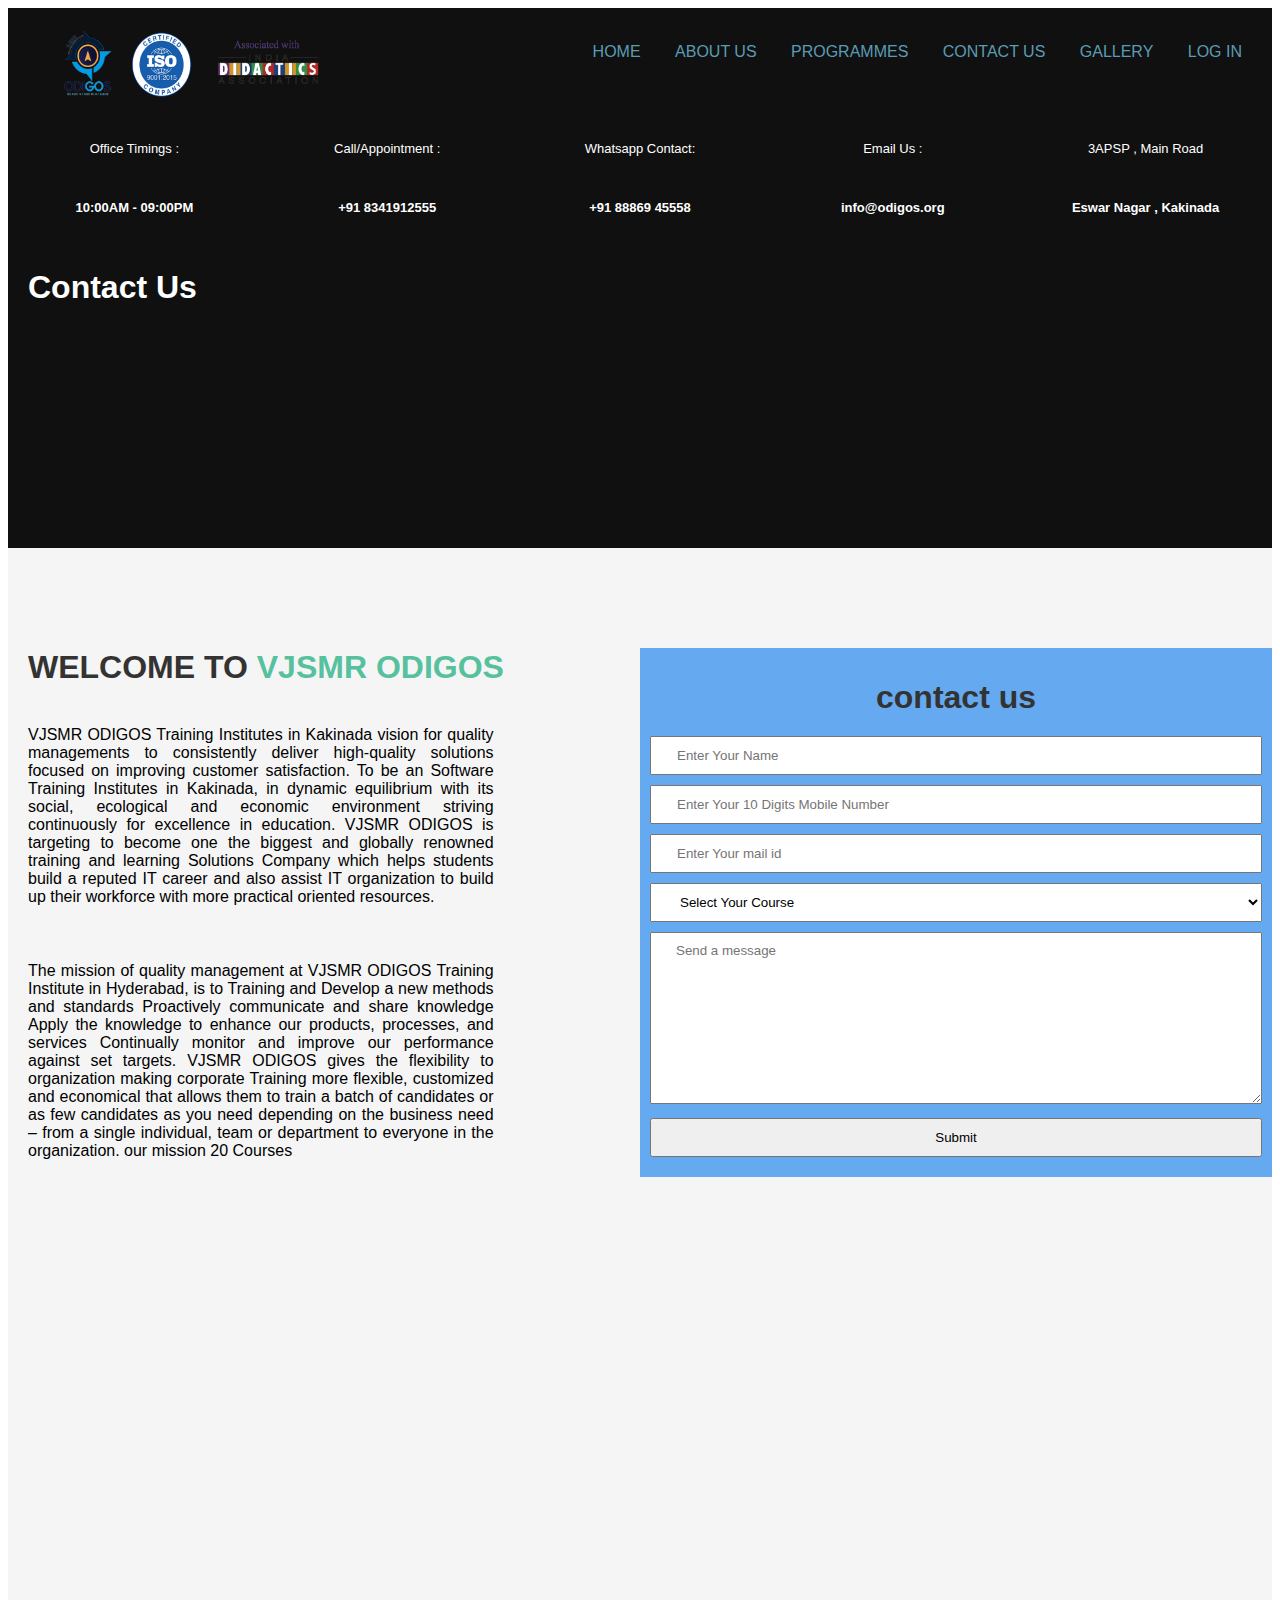
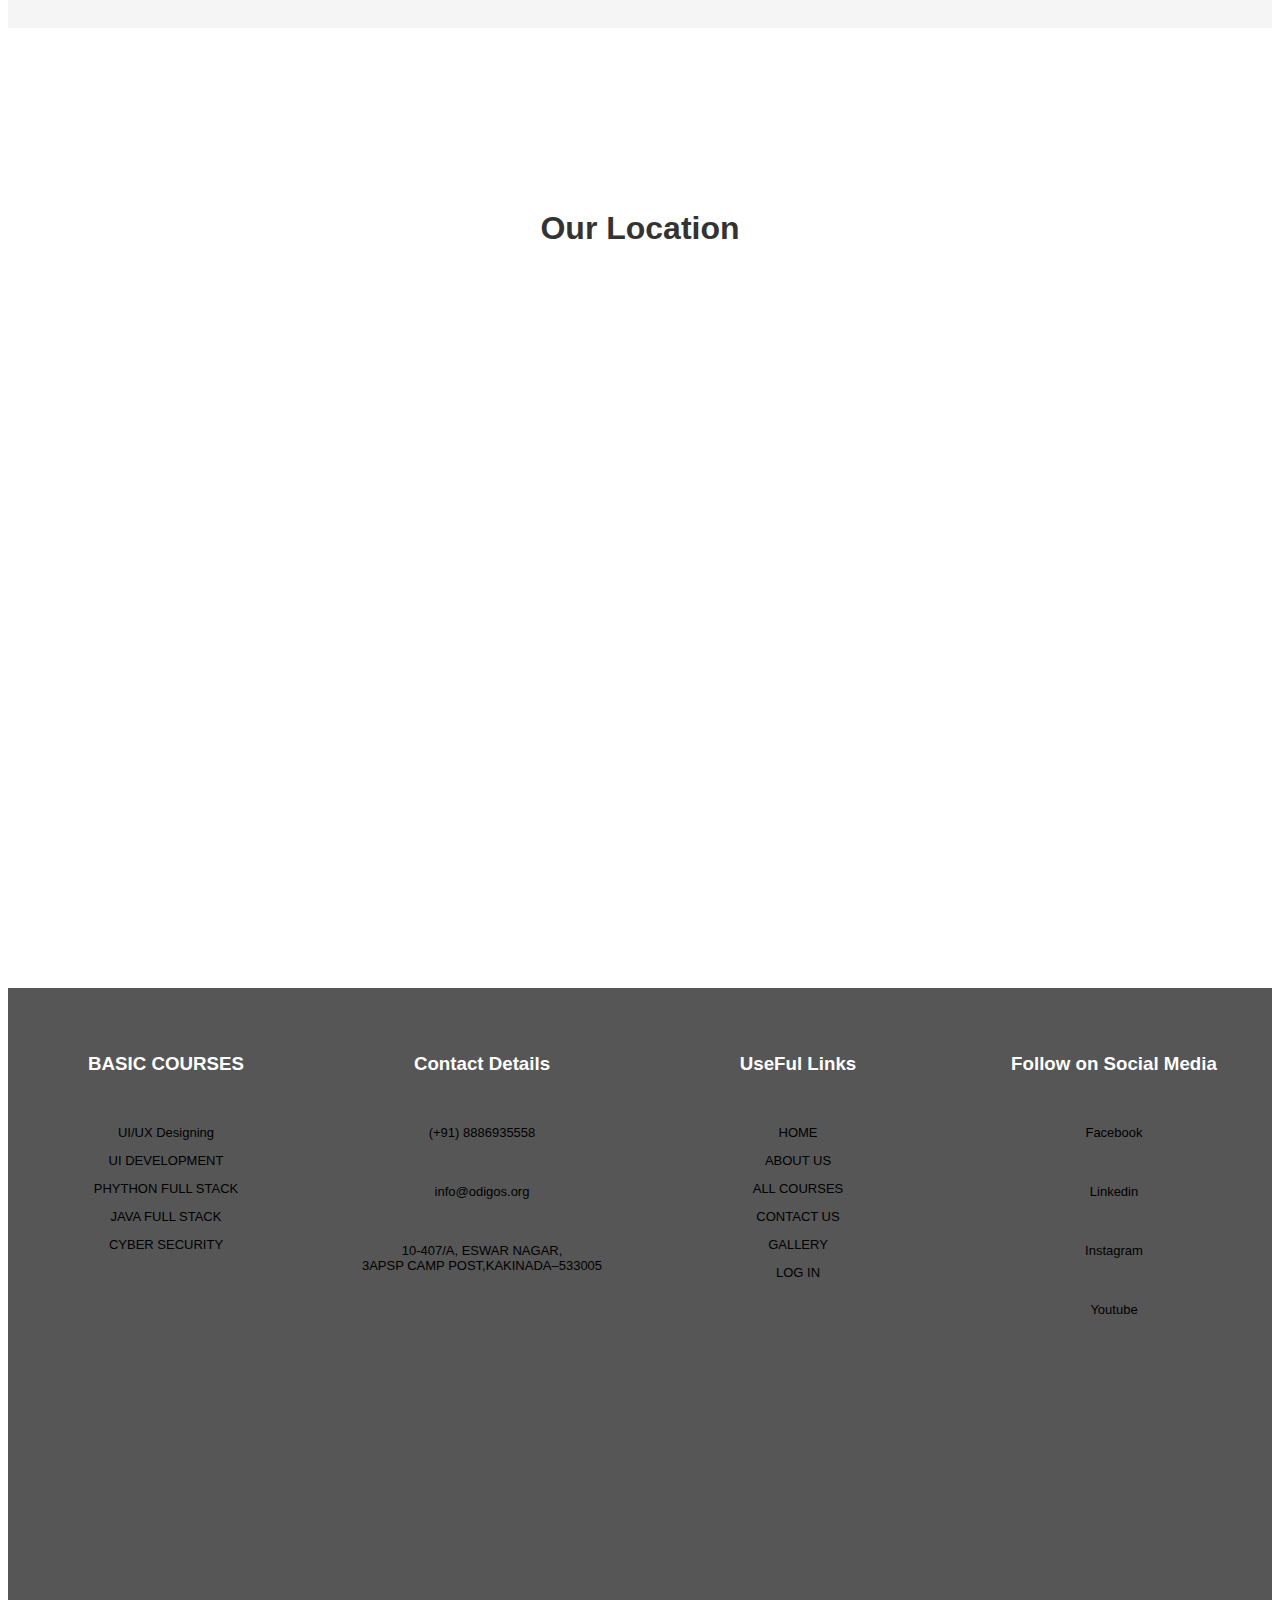
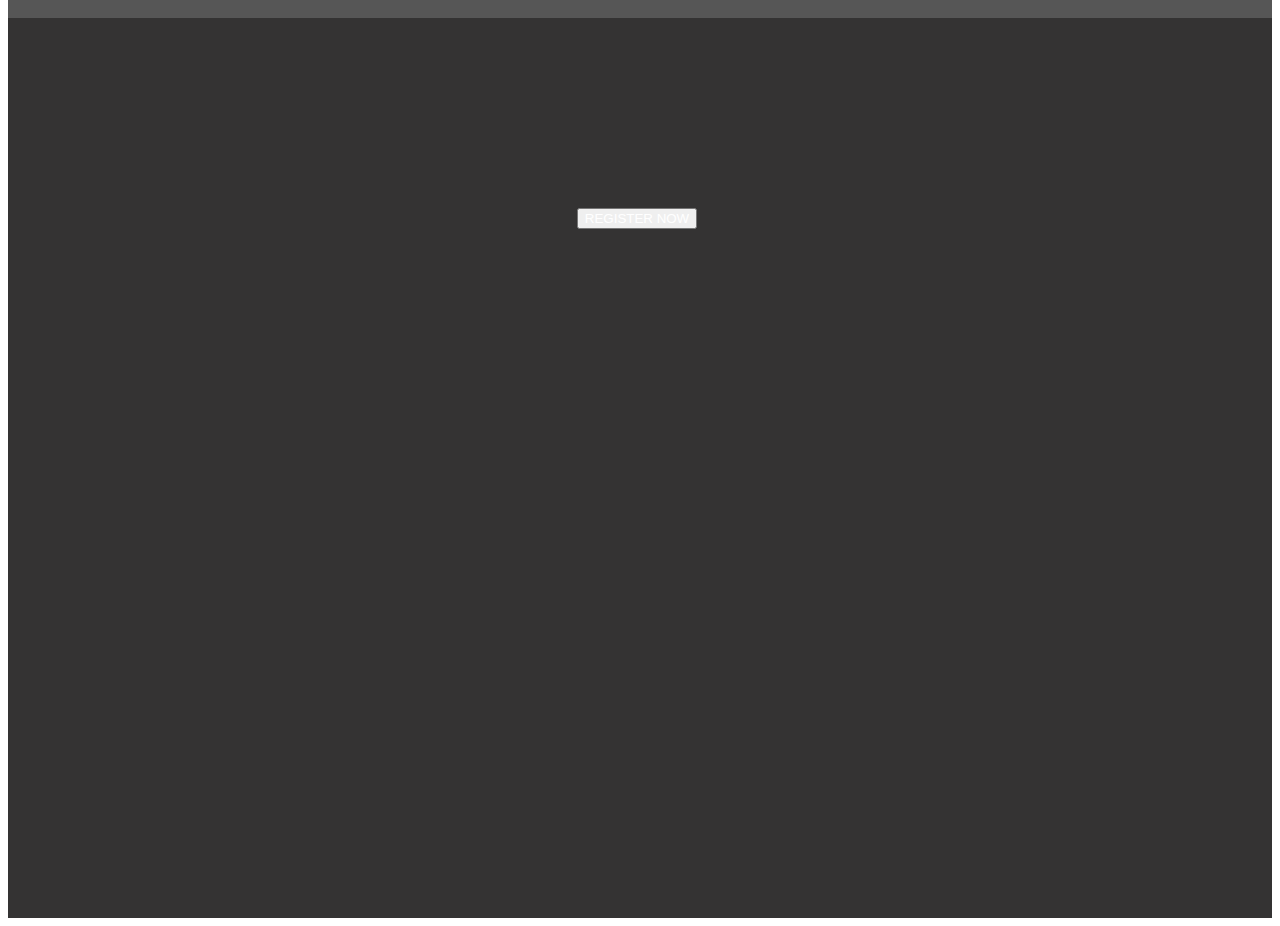
<file: contact.html>
<!DOCTYPE html>
<html lang="en">
    <head>
        <meta charset="UTF-8">
        <meta name="viewport" content="width=device-width , initial-scale=1.0">
        <title>Document</title>
        <link rel="stylesheet" href="contact.css"/>
        <script src="validate.js"></script>
    </head>
    <body>
        <header>
            <div class="head1">
                <nav class="logo ">
                 <img src="LOGOs-2.png">
                    <ul>
                        <li><a style="color: rgb(91, 156, 181);" href="odigos.html">HOME</a></li>
                        <li><a style="color:  rgb(91, 156, 181);" href="about.html">ABOUT US</a></li>
                        <li><a style="color:  rgb(91, 156, 181);" href="allcourses.html">PROGRAMMES</a>
                            <ul class="navbar">
                                <li><a href="allcourses.html">UIUX DEVELOPMENT</a></li>
                                <li><a href="allcourses.html">PHYTHON FULL STACK</a></li>
                                <li><a href="allcourses.html">JAVA FULL STACK</a></li>
                                <li><a href="allcourses.html">CYBER SECURITY</a></li>
                                <li><a href="allcourses.html">MERN FULL STACK</a></li>
                                <li><a href="allcourses.html">PHYTHON PROGRAMMING</a></li>
                            </ul>
                        </li>
                        <li><a style="color:  rgb(91, 156, 181);" href="contact.html">CONTACT US</a></li>
                        <li><a style="color:  rgb(91, 156, 181);" href="gallery.html">GALLERY</a></li>
                        <li><a style="color:  rgb(91, 156, 181);" href="login.html">LOG IN</a></li>
                    </ul>
                </nav>
            </div>
            <div class="details">
                <div class="ad1">
                    <p>Office Timings :</p>
                    <br>
                    <p><b>10:00AM - 09:00PM</b></p>
                </div>
                <div class="ad1">
                    <p>Call/Appointment :</p>
                    <br>
                    <p><b>+91 8341912555</b></p>
                </div>
                <div class="ad1">
                    <p>Whatsapp Contact:</p>
                    <br>
                    <p><b>+91 88869 45558</b></p>
                </div>
                <div class="ad1">
                    <p>Email Us :</p>
                    <br>
                    <p><b> info@odigos.org</b></p>
                </div>
                <div class="ad1">
                    <p>3APSP , Main Road</p>
                    <br>
                    <p><b>Eswar Nagar , Kakinada</b></p>
                </div>
             </div>
             <div class="adress">
                <h1>Contact Us</h1>
             </div>
           </header>
    

        <section class="odigos clearfix">
            <div class="des">
                <h1>WELCOME TO<span style="color: rgb(87, 193, 158);"> VJSMR ODIGOS</span></h1>
                <p>VJSMR ODIGOS Training Institutes in Kakinada vision for quality managements to consistently deliver high-quality solutions focused on improving customer satisfaction. To be an Software Training Institutes in Kakinada, in dynamic equilibrium with its social, ecological and economic environment striving continuously for excellence in education. VJSMR ODIGOS is targeting to become one the biggest and globally renowned training and learning Solutions Company which helps students build a reputed IT career and also assist IT organization to build up their workforce with more practical oriented resources.</p>
                <p>The mission of quality management at VJSMR ODIGOS Training Institute in Hyderabad, is to Training and Develop a new methods and standards Proactively communicate and share knowledge Apply the knowledge to enhance our products, processes, and services Continually monitor and improve our performance against set targets. VJSMR ODIGOS gives the flexibility to organization making corporate Training more flexible, customized and economical that allows them to train a batch of candidates or as few candidates as you need depending on the business need – from a single individual, team or department to everyone in the organization.

                    our mission
                    20
                    Courses
                    </p>
            </div>
            <div class="vjsmr">
            <form name="contact" action="" onsubmit="return validate()">
                <h1>contact us</h1>
                <input type="text" name="username" id="username" placeholder="Enter Your Name">
                <span id='usernote'></span>
                <input type="tel" name="mobile" id="mobile" placeholder="Enter Your 10 Digits Mobile Number">
                <span id='mobilenote'></span>
                <input type="email" name="email" id="email" placeholder="Enter Your mail id">
                <span id='emailnote'></span>
                <select name="course" id="course">
                    <option value="" hidden>Select Your Course</option>
                    <option value="uiux">UI/UX Designing</option>
                    <option value="ui">UI Development</option>
                    <option value="Cyber">Cyber security</option>
                </select>
               <textarea name="message" id="message" cols="30" rows="10" placeholder="Send a message"></textarea>
               <input type="submit" name="" id="">
            </form>
            </div>
        </section>

        <section class="container">
            <h1>Our Location</h1>
            <iframe src="https://www.google.com/maps/embed?pb=!1m18!1m12!1m3!1d3815.3737921781258!2d82.24435097378004!3d17.005325613701924!2m3!1f0!2f0!3f0!3m2!1i1024!2i768!4f13.1!3m3!1m2!1s0x3a3829bc20cb9423%3A0x7fddd34af1463712!2sOdigos%20Software%20Training%20Institute!5e0!3m2!1sen!2sin!4v1695865471646!5m2!1sen!2sin" width="600" height="450" style="border:0;" allowfullscreen="" loading="lazy" referrerpolicy="no-referrer-when-downgrade"></iframe>
        </section>

        <section class="footer">
            <div class="footerleft">
                <h3>BASIC COURSES</h3>
                <br>
               <a href="allcourses.html"> <p>UI/UX Designing</p> </a>
                 
                 <a href="allcourses.html">   <p>UI DEVELOPMENT</p> </a>
                
                 <a href="allcourses.html">   <p>PHYTHON FULL STACK</p></a>
                
                 <a href="allcourses.html">   <p>JAVA FULL STACK</p></a>
                
                 <a href="allcourses.html">   <p>CYBER SECURITY</p> </a>
            </div>
            <div class="footerleft">
               <h3>Contact Details</h3>
               <br>
               <p><a href="a" class="fa fa-phone">  (+91) 8886935558</a></p>
               <br>
               <p><a href="a" class="fa fa-envelope">  info@odigos.org</a></p>
               <br>
               <p>10-407/A, ESWAR NAGAR,<br> 3APSP CAMP POST,KAKINADA–533005</p>    
            </div>
            <div class="footerright">
                <h3>UseFul Links</h3>
            <br>
          <a href="odigos.html">  <p>HOME</p> </a>
           
          <a href="about.html">  <p>ABOUT US</p> </a>
           
          <a href="allcourses.html">  <p>ALL COURSES</p> </a>
           
          <a href="contact.html"> <p>CONTACT US</p></a>
           
         <a href="gallery.html">   <p>GALLERY</p></a>
           
           <a href="login.html">  <p>LOG IN</p></a>
            
                
            </div>
            <div class="footerright">
                <h3>Follow on Social Media</h3>
                <br>
                <p>Facebook</p>
                <br>
                <p>Linkedin</p>
                <br>
                <p>Instagram</p>
                <br>
                <p>Youtube</p>
            </div>
        </section>
        <section class="bg2">
            <div class="dark2">
            <button style="margin-left: 45%; margin-top: 15%;"><a style="text-decoration: none; color: white;" href="contact.html"> REGISTER NOW </a></button>
        </div>
    </section>
    </body>
</html>
</file>
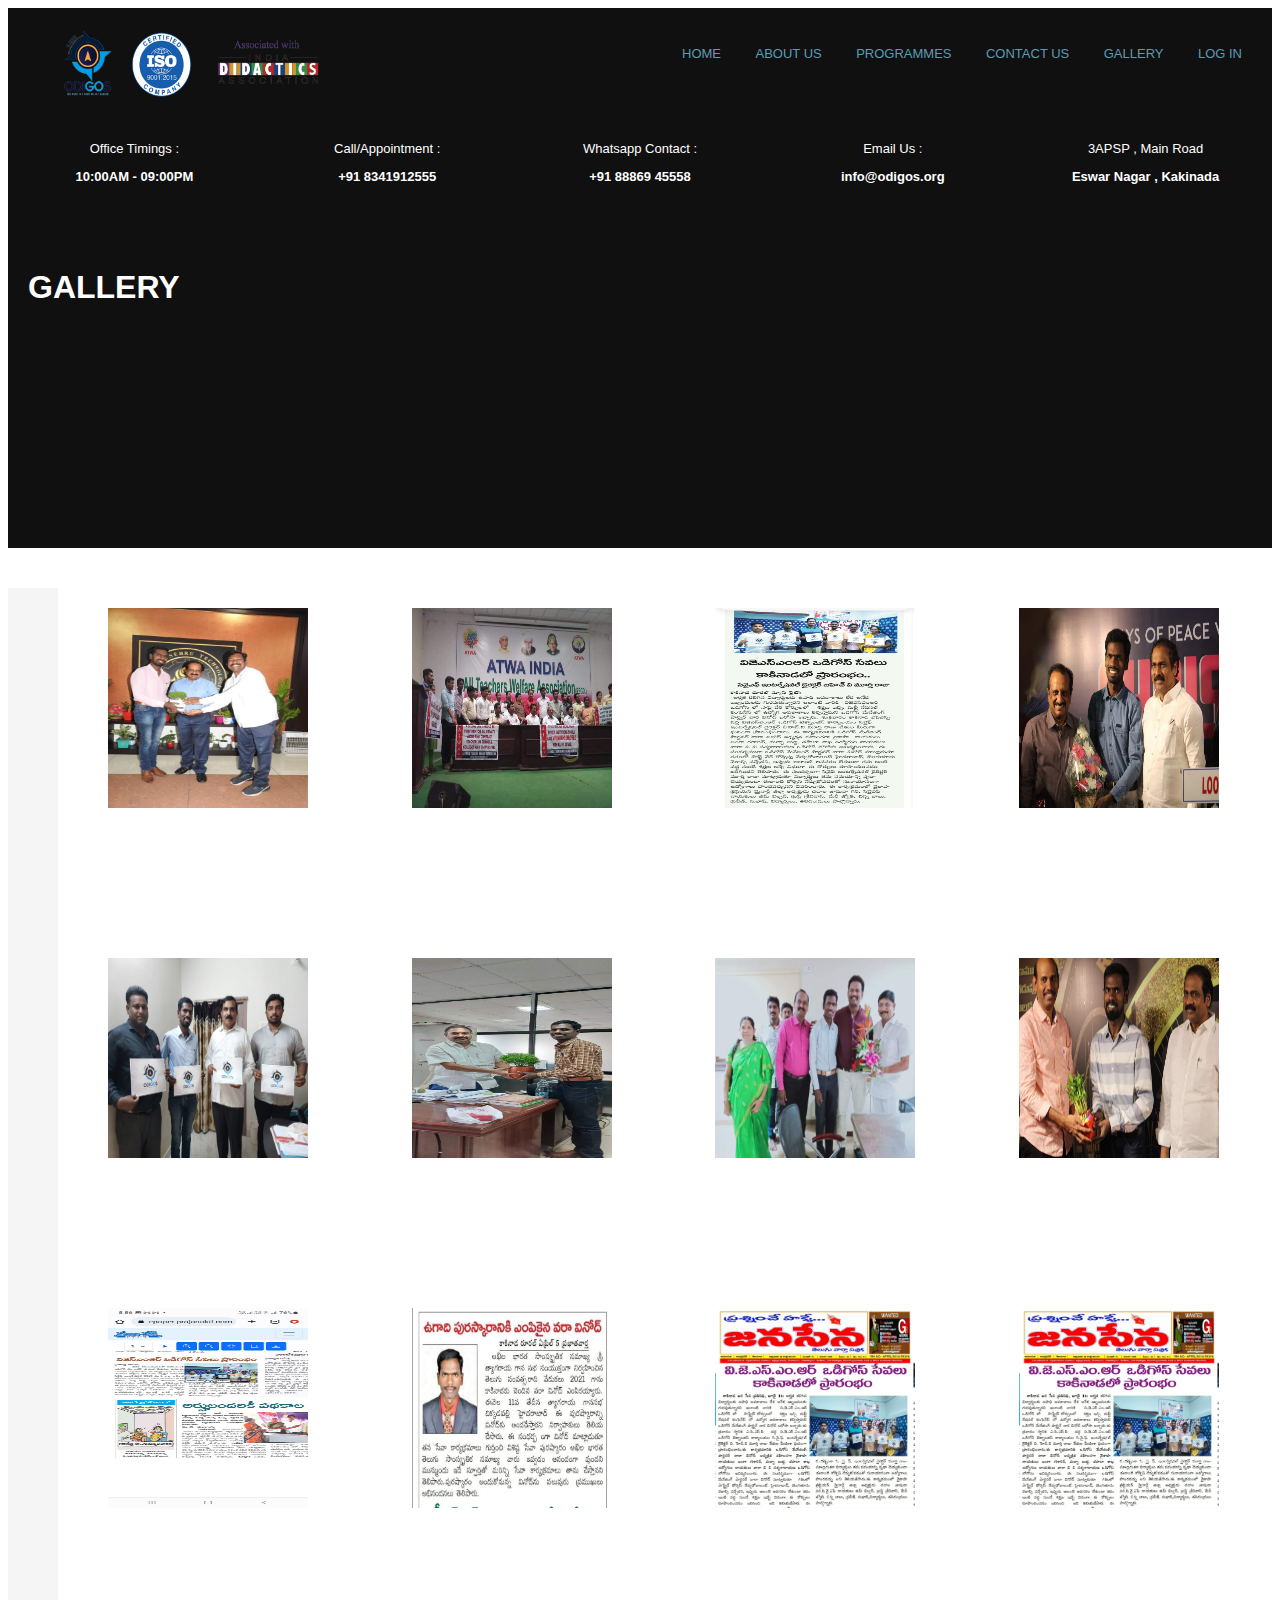
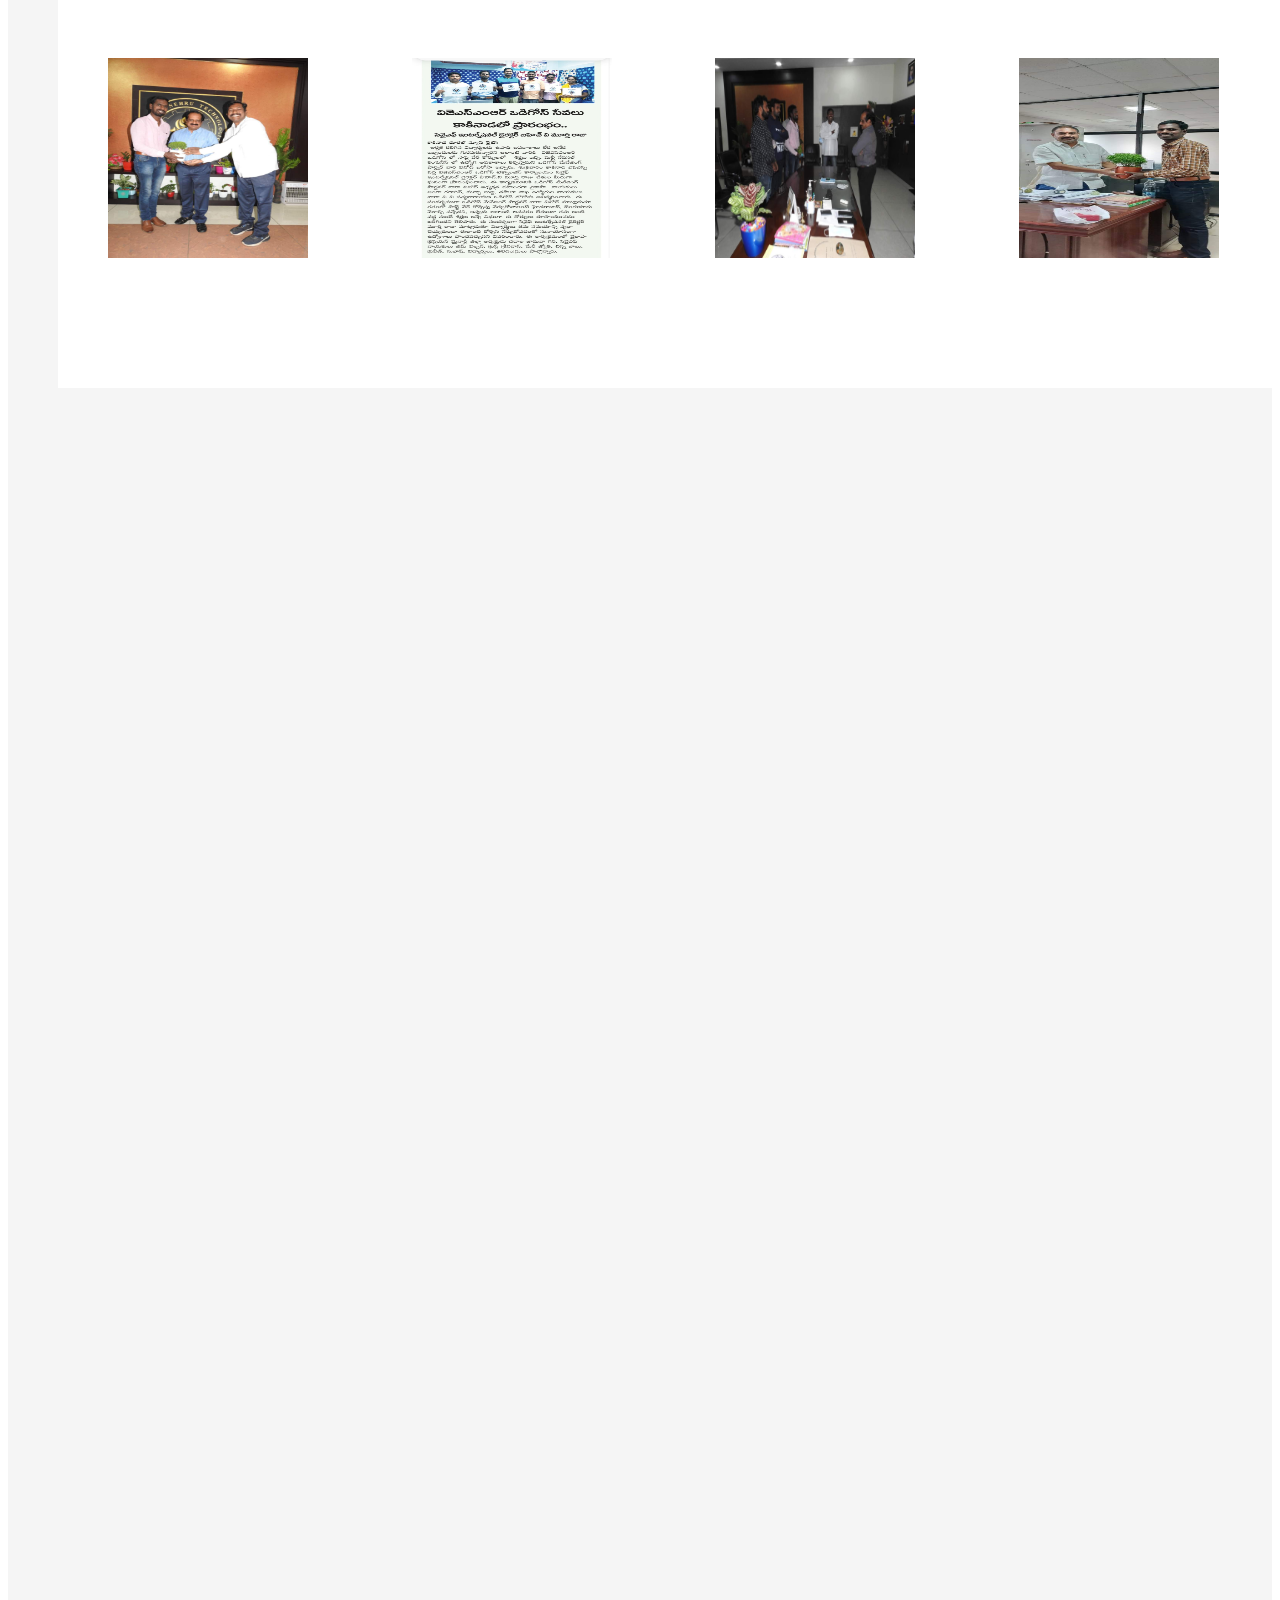
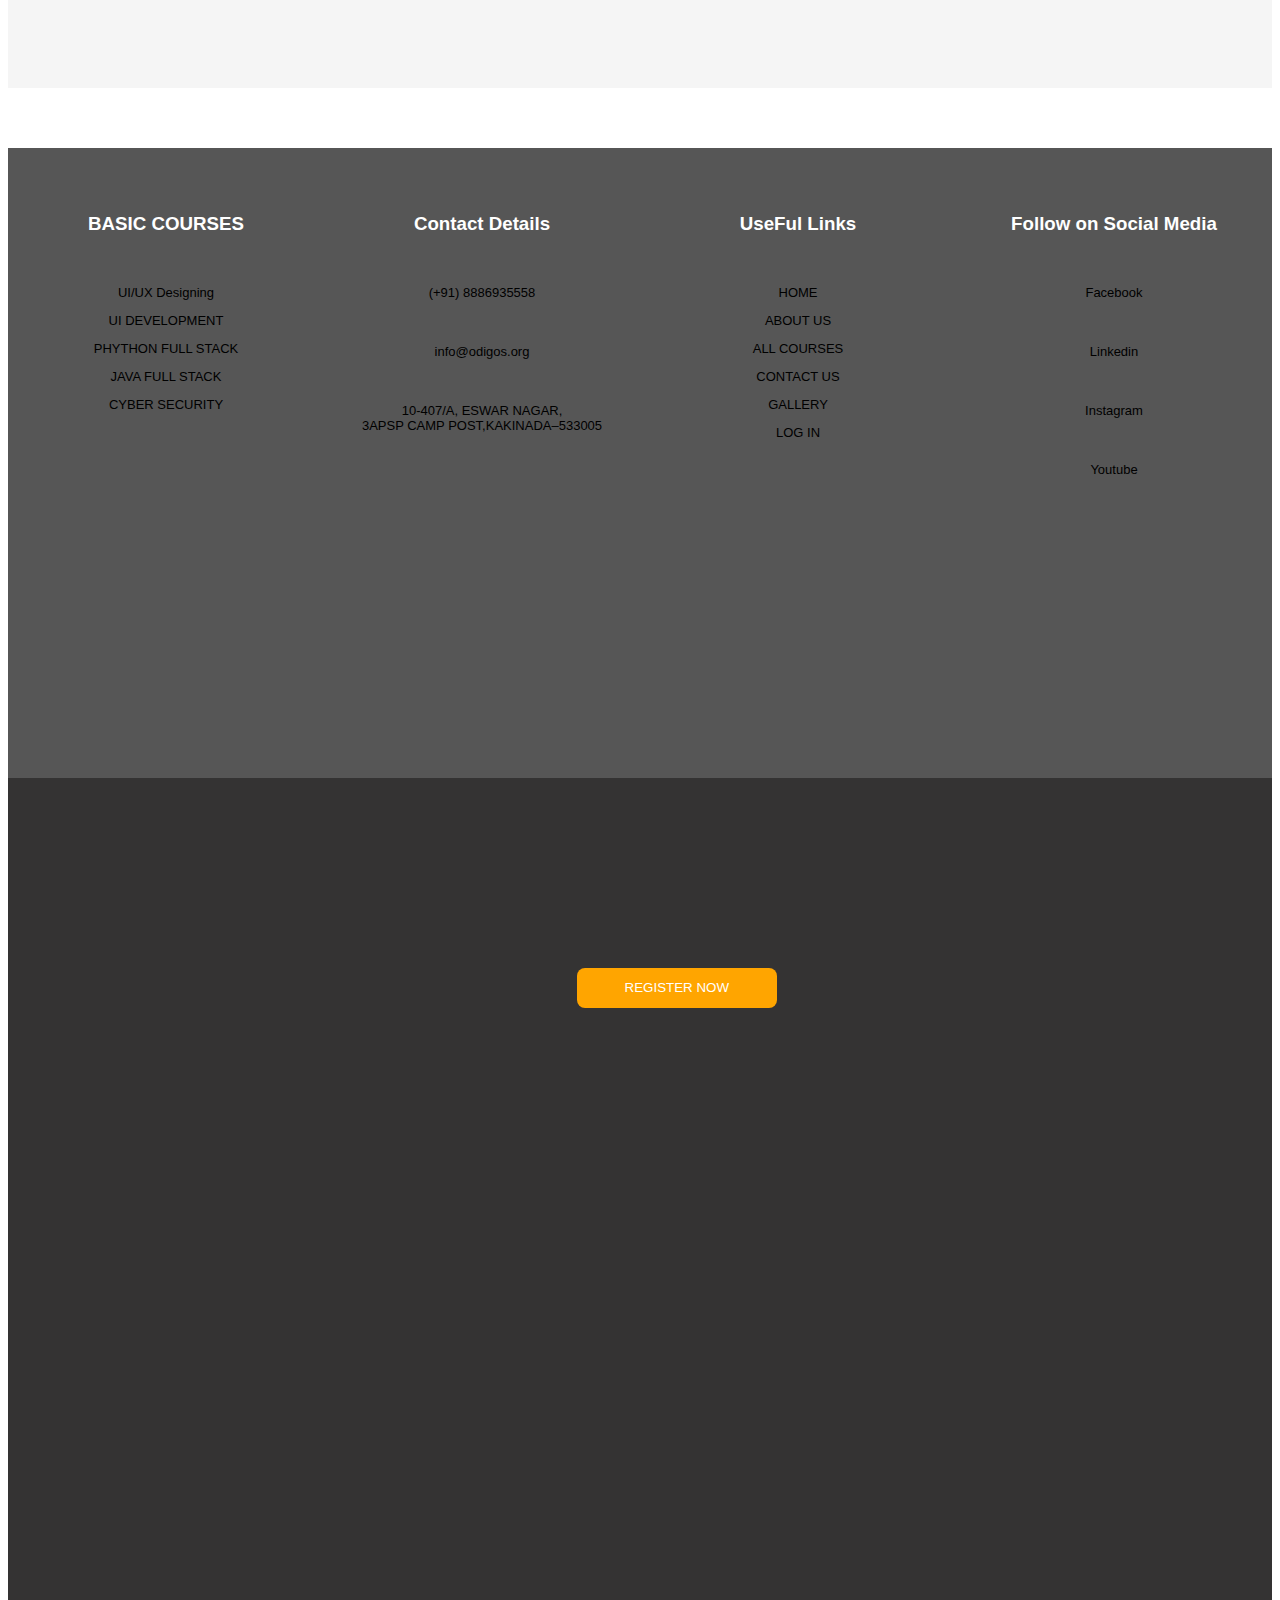
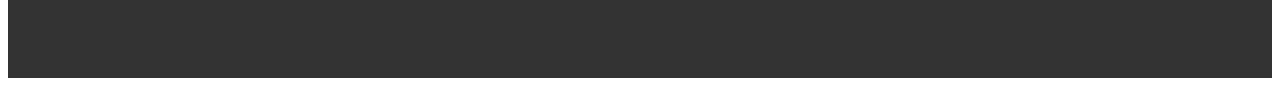
<file: gallery.html>
<!DOCTYPE html>
<html>
    <head>
        <meta charset="UTF-8">
        <meta name="viewport" content="width=device-width , initial-scale=1.0">
        <title>Document</title>
        <link rel="stylesheet" href="gallery.css"/>
        <link
        rel="stylesheet"
        href="https://cdnjs.cloudflare.com/ajax/libs/animate.css/4.1.1/animate.min.css"
      />
    </head>
    <body>
       <header>
        <div class="head1">
            <nav class="logo ">
             <img src="LOGOs-2.png">
                <ul>
                    <li><a style="color: rgb(91, 156, 181);" href="odigos.html">HOME</a></li>
                    <li><a style="color:  rgb(91, 156, 181);" href="about.html">ABOUT US</a></li>
                    <li><a style="color:  rgb(91, 156, 181);" href="allcourses.html">PROGRAMMES</a>
                        <ul class="navbar">
                            <li><a href="allcourses.html">UIUX DEVELOPMENT</a></li>
                            <li><a href="allcourses.html">PHYTHON FULL STACK</a></li>
                            <li><a href="allcourses.html">JAVA FULL STACK</a></li>
                            <li><a href="allcourses.html">CYBER SECURITY</a></li>
                            <li><a href="allcourses.html">MERN FULL STACK</a></li>
                            <li><a href="allcourses.html">PHYTHON PROGRAMMING</a></li>
                        </ul>
                    </li>
                    <li><a style="color:  rgb(91, 156, 181);" href="contact.html">CONTACT US</a></li>
                    <li><a style="color:  rgb(91, 156, 181);" href="gallery.html">GALLERY</a></li>
                    <li><a style="color:  rgb(91, 156, 181);" href="login.html">LOG IN</a></li>
                </ul>
            </nav>
        </div>
        <div class="details">
            <div class="ad1">
                <p>Office Timings :</p>
               
                <p><b>10:00AM - 09:00PM</b></p>
            </div>
            <div class="ad1">
                <p>Call/Appointment :</p>
               
                <p><b>+91 8341912555</b></p>
            </div>
            <div class="ad1">
                <p>Whatsapp Contact :</p>
               
                <p><b>+91 88869 45558</b></p>
            </div>
            <div class="ad1">
                <p>Email Us :</p>
                
                <p><b> info@odigos.org</b></p>
            </div>
            <div class="ad1">
                <p>3APSP , Main Road</p>
               
                <p><b>Eswar Nagar , Kakinada</b></p>
            </div>
         </div>
         <div class="adress">
            <h1>GALLERY</h1>
         </div>
       </header>

       <section class="container1">
        <div class="gallery1">
            <img src="vinod sir 1.jpeg" alt="">
        </div>
        <div class="gallery1">
            <img src="vinod sir 2.jpeg" alt="">
            
        </div>
        <div class="gallery1">
            <img src="vinod sir 3.jpeg" alt="">
            
        </div>
        <div class="gallery1">
            <img src="vinod sir 4.jpeg" alt="">
           
        </div>
        <div class="gallery1">
            <img src="vinod sir 5.jpeg" alt="">
            
        </div>
        <div class="gallery1">
            <img src="vinod sir 6.jpeg" alt="">
        </div>
        <div class="gallery1">
            <img src="vinod sir 7.jpeg" alt="">
           
        </div>
        <div class="gallery1">
            <img src="vinod sir 8.jpeg" alt="">
            
        </div>
        <div class="gallery1">
            <img src="vinod sir 9.jpeg" alt="">
        </div>
        <div class="gallery1">
            <img src="vinod sir 10.jpeg" alt="">
           
        </div>
        <div class="gallery1">
            <img src="vinod sir 11.jpeg" alt="">
            
        </div>
        <div class="gallery1">
            <img src="vinod sir 12.jpeg" alt="">
        </div>
        <div class="gallery1">
            <img src="vinod sir 1.jpeg" alt="">
           
        </div>
        <div class="gallery1">
            <img src="vinod sir 3.jpeg" alt="">
            
        </div>
        <div class="gallery1">
            <img src="vinod sir.12.jpeg" alt="">
        </div>
        <div class="gallery1">
            <img src="vinod sir 6.jpeg" alt="">
        </div>
       </section>

       <section class="footer">
        <div class="footerleft">
            <h3>BASIC COURSES</h3>
            <br>
           <a href="allcourses.html"> <p>UI/UX Designing</p> </a>
            
             <a href="allcourses.html">   <p>UI DEVELOPMENT</p> </a>
            
             <a href="allcourses.html">   <p>PHYTHON FULL STACK</p></a>
            
             <a href="allcourses.html">   <p>JAVA FULL STACK</p></a>
            
             <a href="allcourses.html">   <p>CYBER SECURITY</p> </a>
        </div>
        <div class="footerleft">
           <h3>Contact Details</h3>
           <br>
           <p><a href="a" class="fa fa-phone">  (+91) 8886935558</a></p>
           <br>
           <p><a href="a" class="fa fa-envelope">  info@odigos.org</a></p>
           <br>
           <p>10-407/A, ESWAR NAGAR,<br> 3APSP CAMP POST,KAKINADA–533005</p>    
        </div>
        <div class="footerright">
            <h3>UseFul Links</h3>
            <br>
          <a href="odigos.html">  <p>HOME</p> </a>
            
          <a href="about.html">  <p>ABOUT US</p> </a>
           
          <a href="allcourses.html">  <p>ALL COURSES</p> </a>
           
          <a href="contact.html"> <p>CONTACT US</p></a>
           
         <a href="gallery.html">   <p>GALLERY</p></a>
          
           <a href="login.html">  <p>LOG IN</p></a>
            
            
        </div>
        <div class="footerright">
            <h3>Follow on Social Media</h3>
            <br>
            <p>Facebook</p>
            <br>
            <p>Linkedin</p>
            <br>
            <p>Instagram</p>
            <br>
            <p>Youtube</p>
        </div>
    </section>
    <section class="bg2">
        <div class="dark2">
        <button style="margin-left: 45%; margin-top: 15%;"><a style="text-decoration: none; color: white;" href="contact.html"> REGISTER NOW </a></button>
    </div>
</section>
    </body>
</html>
</file>
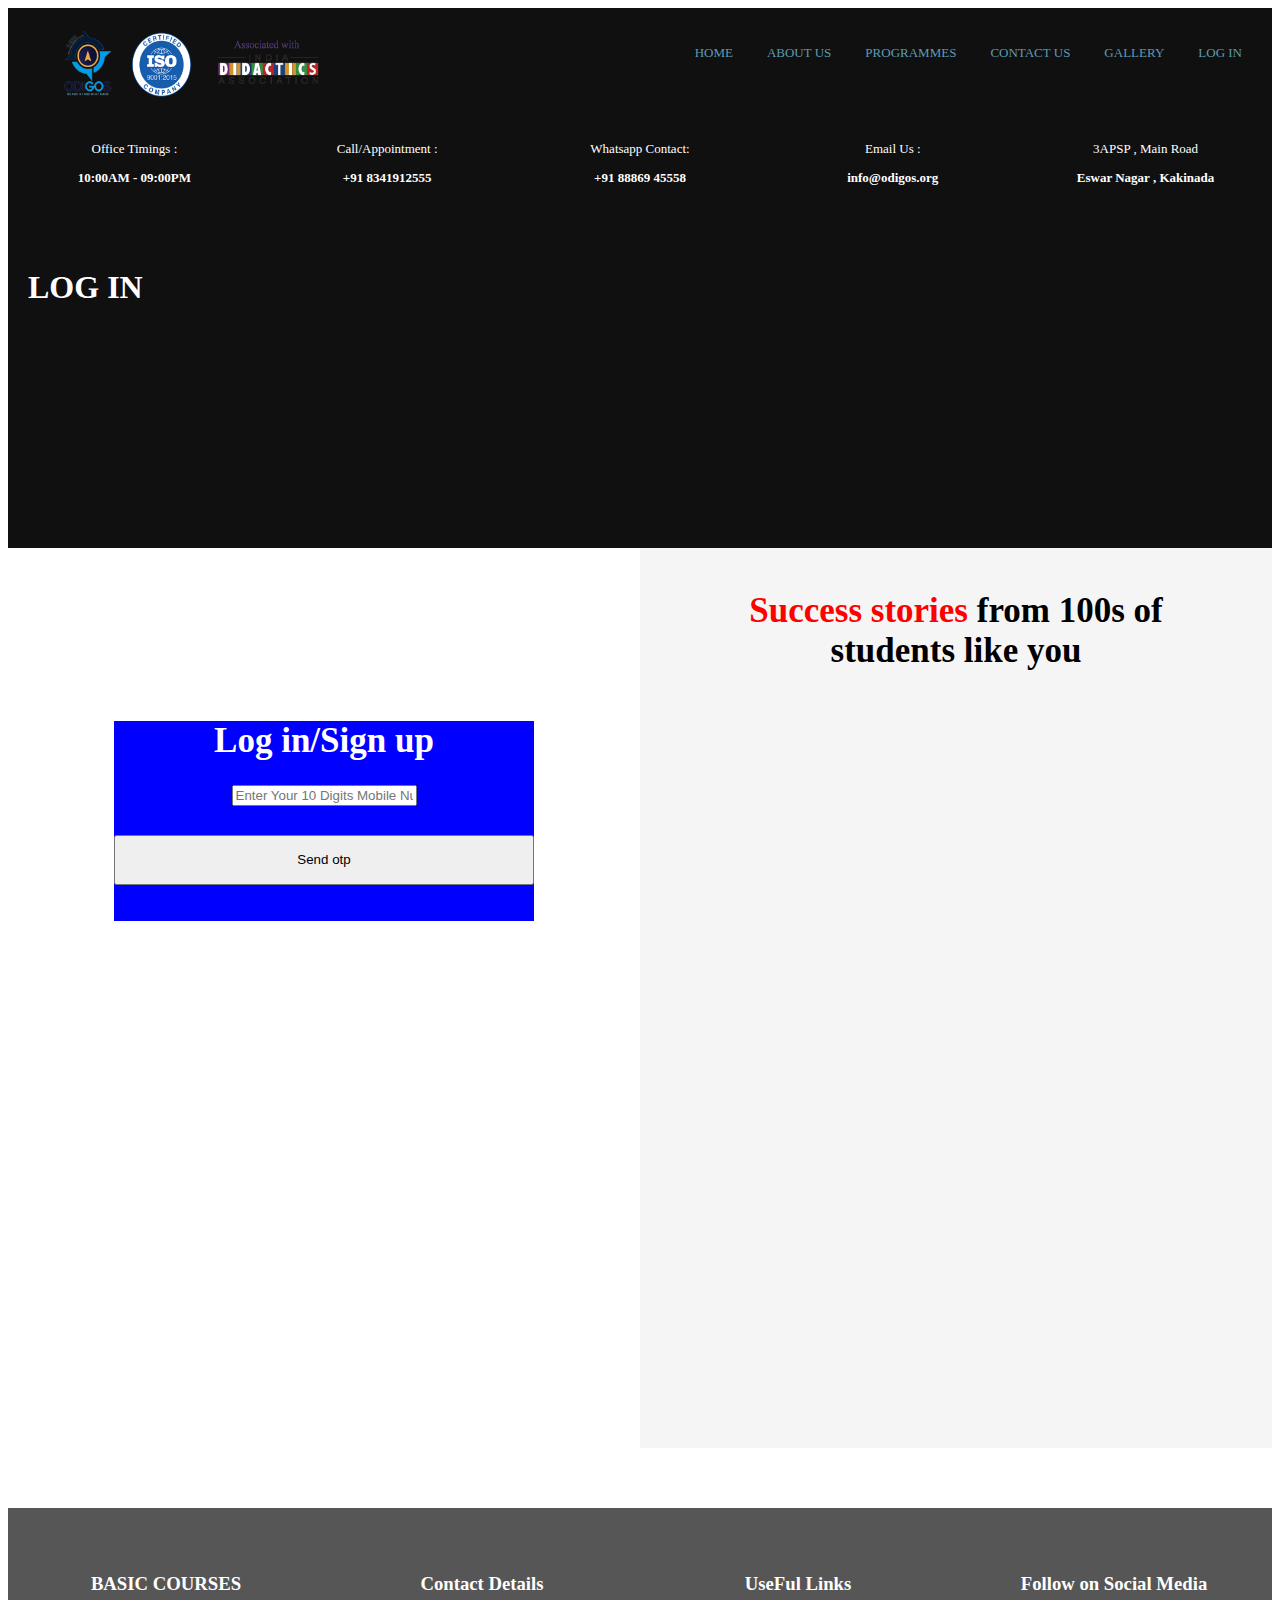
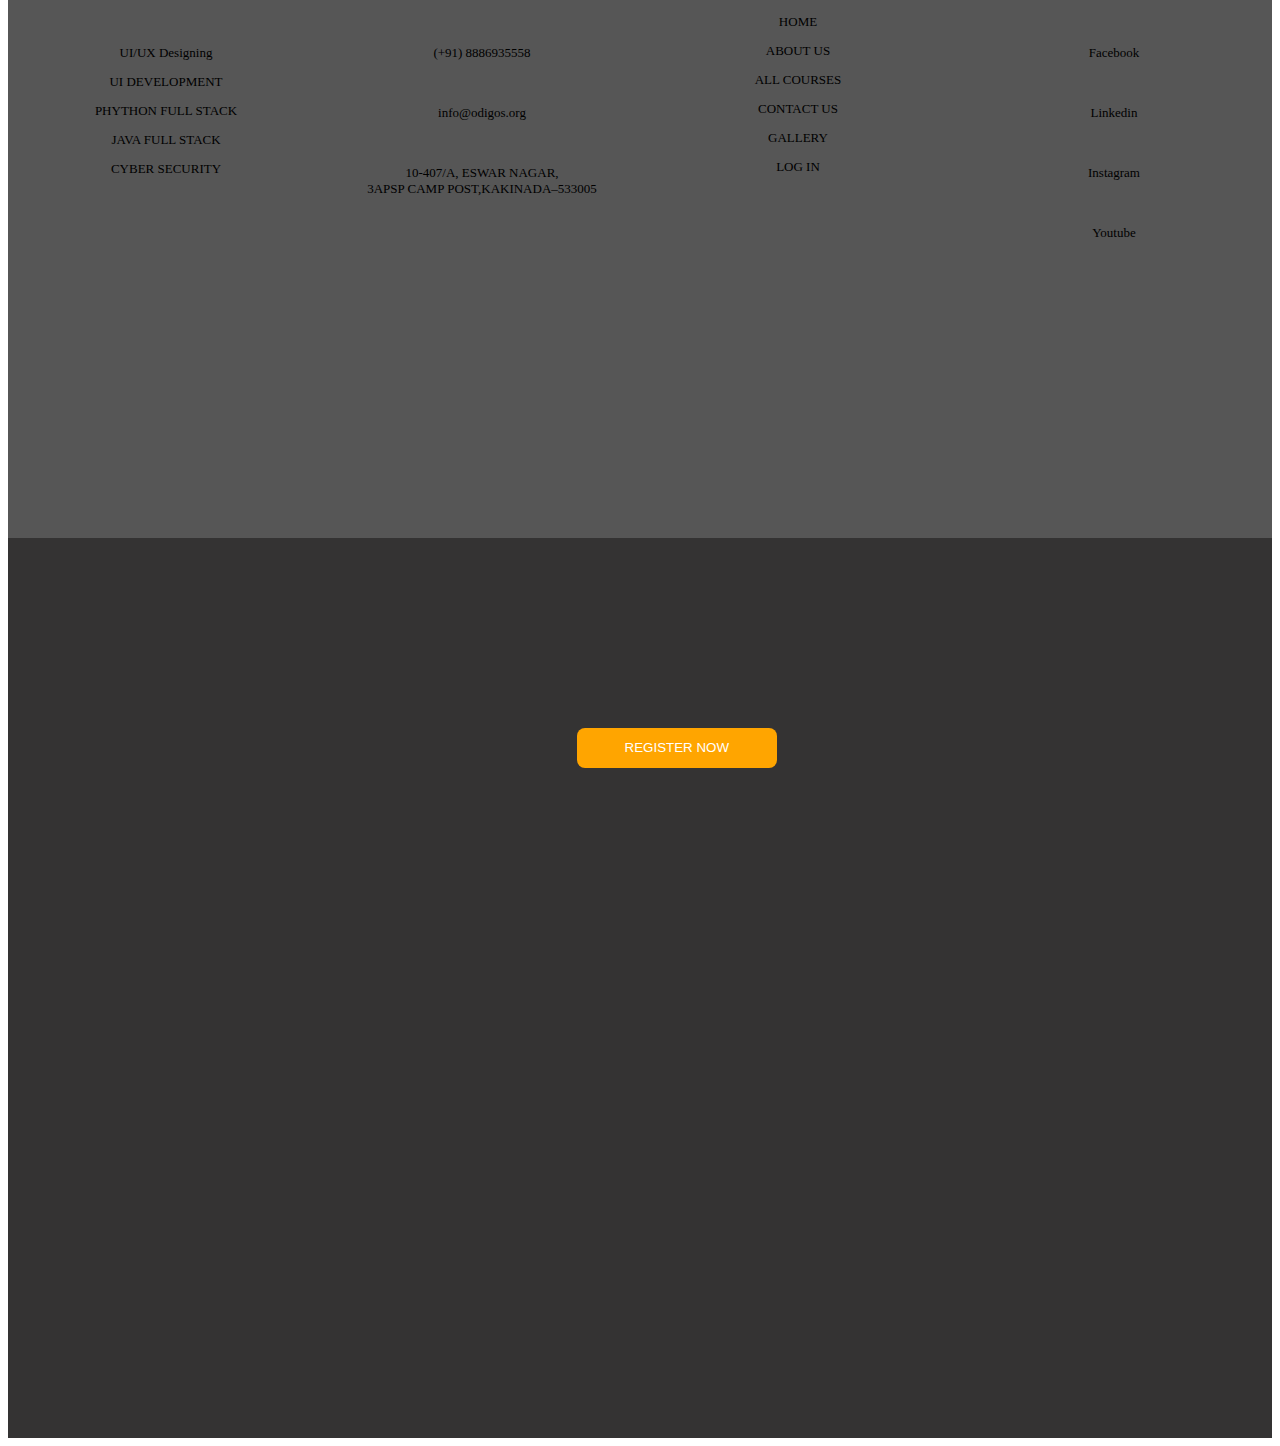
<file: login.html>
<!DOCTYPE html>
<html lang="en">
    <head>
        <meta charset="UTF-8">
        <meta name="viewport" content="width=device-width , initial-scale=1.0">
        <title>Document</title>
        <link rel="stylesheet" href="login.css"/>
        <script src="validate.js"></script>
    </head>
    <body>
        <header>
            <div class="head1">
                <nav class="logo ">
                 <img src="LOGOs-2.png">
                    <ul>
                        <li><a style="color: rgb(91, 156, 181);" href="odigos.html">HOME</a></li>
                        <li><a style="color:  rgb(91, 156, 181);" href="about.html">ABOUT US</a></li>
                        <li><a style="color:  rgb(91, 156, 181);" href="allcourses.html">PROGRAMMES</a>
                            <ul class="navbar">
                                <li><a href="allcourses.html">UIUX DEVELOPMENT</a></li>
                                <li><a href="allcourses.html">PHYTHON FULL STACK</a></li>
                                <li><a href="allcourses.html">JAVA FULL STACK</a></li>
                                <li><a href="allcourses.html">CYBER SECURITY</a></li>
                                <li><a href="allcourses.html">MERN FULL STACK</a></li>
                                <li><a href="allcourses.html">PHYTHON PROGRAMMING</a></li>
                            </ul>
                        </li>
                        <li><a style="color:  rgb(91, 156, 181);" href="contact.html">CONTACT US</a></li>
                        <li><a style="color:  rgb(91, 156, 181);" href="gallery.html">GALLERY</a></li>
                        <li><a style="color:  rgb(91, 156, 181);" href="login.html">LOG IN</a></li>
                    </ul>
                </nav>
            </div>
            <div class="details">
                <div class="ad1">
                    <p>Office Timings :</p>
                   
                    <p><b>10:00AM - 09:00PM</b></p>
                </div>
                <div class="ad1">
                    <p>Call/Appointment :</p>
                   
                    <p><b>+91 8341912555</b></p>
                </div>
                <div class="ad1">
                    <p>Whatsapp Contact:</p>

                    <p><b>+91 88869 45558</b></p>
                </div>
                <div class="ad1">
                    <p>Email Us :</p>
                    
                    <p><b> info@odigos.org</b></p>
                </div>
                <div class="ad1">
                    <p>3APSP , Main Road</p>
                   
                    <p><b>Eswar Nagar , Kakinada</b></p>
                </div>
             </div>
             <div class="adress">
                <h1>LOG IN</h1>
             </div>
           </header>
    
        <section class="login clearfix">
            <div class="plc">
        <div class="wrapper">
            <form action="">
                <h1>Log in/Sign up</h1>
                <div class="input-box">
                <input type="tel" name="mobile" id="mobile" placeholder="Enter Your 10 Digits Mobile Number" required>
                </div>
                <button>Send otp</button>
            </form>
        </div>
            </div>
            <div class="placed">
                <h1><span style="color: red;">Success stories </span> from 100s of <br>students like you</h1>
               
                </div>
               </div>
           </section>
   
        <section class="footer">
            <div class="footerleft">
                <h3>BASIC COURSES</h3>
                <br>
               <a href="allcourses.html"> <p>UI/UX Designing</p> </a>
               
                 <a href="allcourses.html">   <p>UI DEVELOPMENT</p> </a>
               
                 <a href="allcourses.html">   <p>PHYTHON FULL STACK</p></a>
                
                 <a href="allcourses.html">   <p>JAVA FULL STACK</p></a>
                
                 <a href="allcourses.html">   <p>CYBER SECURITY</p> </a>
            </div>
            <div class="footerleft">
               <h3>Contact Details</h3>
               <br>
               <p><a href="a" class="fa fa-phone">  (+91) 8886935558</a></p>
               <br>
               <p><a href="a" class="fa fa-envelope">  info@odigos.org</a></p>
               <br>
               <p>10-407/A, ESWAR NAGAR,<br> 3APSP CAMP POST,KAKINADA–533005</p>    
            </div>
            <div class="footerright">
                <h3>UseFul Links</h3>
            
              <a href="odigos.html">  <p>HOME</p> </a>
              
              <a href="about.html">  <p>ABOUT US</p> </a>
               
              <a href="allcourses.html">  <p>ALL COURSES</p> </a>
               
              <a href="contact.html"> <p>CONTACT US</p></a>
               
             <a href="gallery.html">   <p>GALLERY</p></a>
               
               <a href="login.html">  <p>LOG IN</p></a>
                
                
            </div>
            <div class="footerright">
                <h3>Follow on Social Media</h3>
                <br>
                <p>Facebook</p>
                <br>
                <p>Linkedin</p>
                <br>
                <p>Instagram</p>
                <br>
                <p>Youtube</p>
            </div>
        </section>
        <section class="bg2">
            <div class="dark2">
            <button style="margin-left: 45%; margin-top: 15%;"><a style="text-decoration: none; color: white;" href="contact.html"> REGISTER NOW </a></button>
        </div>
    </section>
    </body>
</html>
</file>
<file: index.css>
*{
    margin: 0;
    padding: 0;
    box-sizing: border-box;
  }
  
  body{
      font-family: 'Open Sans', sans-serif;
  }
 
  .head{
    width: 100%;
    height: 50px;
    background-color: black;
}
.head nav{
    padding-top: 8px;
}
.left1 ul li a{
    color: white;
}
.right1 ul li a{
    color: white;
}
nav{
    display: flex;
    align-items: center;
    justify-content: space-between;
    color: white
}
nav ul li{
    display: inline-block;
    margin-left: 20px;
    margin-top: 3px;
    
}
nav ul li a{
    text-decoration: none;
    color: white;
}
nav ul li:last-child{
    margin-right: 50px;
}
.head1{
    width: 100%;
    height: 80px;
    background-color: white;
}
.head1 img{
    width: 300px;
    height: 80px;
    margin-left: 30px;
}
li a::after{
    content: '';
    display: block;
    height: 4px;
    width: 0;
    background: #0606e8;
    transition: all .5s;

}
 a:hover::after{
    width: 100%;
}
ul li ul.navbar li{
    display: block;
}
ul li ul.navbar{
    width: 100%;
    background:black;
    position: absolute;
    z-index: 999;
    display: none;
    padding: 20px;
}
ul li:hover ul.navbar{
    display: block;
}
.bg{
    background-image: url("bg1.jpg");
    background-position-y: center;
    background-repeat: no-repeat;
    background-attachment: scroll;
    background-size: cover;
    height: 90vh;
    width: 100%;
    animation-name: bgswap;
    animation-duration: 10s;
    animation-iteration-count: infinite;  
}

@keyframes bgswap{
   30%{
    background-image: url(img\ 1.webp);
    background-size: cover;
   }
   60%{
    background-image: url(img2.jpg);
    background-size: cover;
   }
   100%{
    background-image: url(img3.webp);
   }
}
.head2{
    display: inline-block;
    margin-top: 14%;
    font-size: 16px;
    color: rgb(8, 5, 5);
    text-align: left;
    margin-left: 20px;
    
}
.head2 h1{
    font-size: 35px;
    color: black;
}
button{
    width: 150px;
    height: 35px;
    background-color: rgb(210, 170, 9);
    text-decoration: none;
    list-style: none;
    color: white;
    margin-top: 10px;
    position: relative;
    margin-left: 10%;
    border: none;
    border-radius: 6px;

}
button:hover{
    background-color: rgb(47, 104, 190);
    cursor:pointer;
    color: white;
}
.p1{
    color: white;
    text-align: left;
    font-size: 20px;
    margin-left: 20px;
    position: relative;
}
.details{
    width: 100%;
    height: 100px;
    display: flex;
}
.details .ad1{
   width: 20%;
    padding-top: 15px;
    text-align: center;
}
.scroll{
    width: 100%;
    color: blue;
    font-size: 15px;
}
.odigos{
    width: 100%;
    height: 100vh;
    background-color: whitesmoke;
    display: flex;
    padding: 20px;
    
}
.Pushpa{
    width: 50%;
    height: 80vh;
}
.Pushpa img{
   width: 80%;
   height: 600px;
   padding: 50px;
}
.vjsmr{
    width: 50%;
    height: 400px;
    padding-top: 100px;
  
    
}
.vjsmr p{
    text-align: justify;
}

.container{
    width: 100%;
    height: 900px;
    margin-top: 50px;
    margin-left: 30px;
    cursor: pointer;
    transition: transform 0.5s,
   
}
.container .ppr h1{
    font-size: 35px;
    color: black;
   padding-left: 20px;
   padding-bottom: 20px;

}
.gallery{
    margin: 20px;
    border: 6px solid black;
    float: left;
    width: 390px;
    box-shadow: #0606e8;
   
}
.gallery img{
    width: 100%;
    height: auto;
    
}
.gallery h1{
    font-size: 20px;
    text-align: center;
}
.gallery:hover{
    background: #303Ef7;
    color: #fff;
    transform: scale(1.05s);
}
.success img{
    padding-left: 150px;
    padding-top: 70px;
}
.container1{
    width: 100%;
    height: 1000px;
    background-color: whitesmoke;
    margin-top: 40px;
    padding: auto;
}
.container1 .ppr1{
    font-size: 25px;
    text-align: center;
    padding-top: 25px;
    padding-bottom: 25px;
    
}
.gallery1{
    border : 20px solid white;
    float: left;
    width: 33.3%;
    height: 400px;
    background-color: white;
   
}
.gallery1 img{
   width: 280px;
   height: auto;
   padding-left: 50px;
   padding-top: 20px;
  
   
}

.gallery1 h1{
    font-size: 15px;
    text-align: center;
   
    
   
}
.gallery1 p{
    font-size: 15px;
    text-align:justify;
    padding: 4px;
    
   
}
.placed{
    width: 100%;
    height: 100vh;
    margin: 60px;
   
}
.gallery2 img{
    
    width: 90%;
    height: 80vh;  
   
}
.hire{
    padding-bottom: 50px;
    padding-right: 70px;
    font-size: 25px;
    text-align: center;
}


.footer{
    width: 100%;
    height: 70vh;
    background-color: #565656;
    margin-top: 60px;
    padding-top: 30px;
    background-color: #565656;
}
.footerleft{
    width: 25%;
    height: 60vh;
    float: left;
}
.footerleft a{
    text-decoration: none;
    color: black;
}
.footerright a{
    text-decoration: none;
    color: black;
}
.footerright{
    width: 25%;
    height: 60vh;
    float: left;
}
.footerleft h3{
    color: white;
    margin-top: 35px;
    text-align: center;
}
.footerleft p{
    font-size: 13px;
    text-align: center;

}
.footerright h3{
    color: white;
    margin-top: 35px;
    text-align: center;
}
.footerright p{
    font-size:13px;
    text-align: center;
}
.bg2{
    background-image: url(bg\ 2.jpg);
    background-position-y: center;
    background-repeat: no-repeat;
    background-attachment: fixed;
    background-size: 100%;
    height: 100vh;
}
.dark2{
    width: 100%;
    height: 100vh;
    background-color: rgba(26, 25, 25, 0.888);
}
</file>
<file: about.css>
*{
    box-sizing: border-box;
    margin: 0;
    padding: 0;
}
.clearfix{
    clear:both;
    display: table;
}
.float{
    float: left;
}
.flex{
    display: flex;
    justify-content: center;
    align-items: center;
}
.head1{
    width: 100%;
    height: 80px;
    padding-top: 15px;
   
}
.head1 img{
    width: 300px;
    height: 80px;
    margin-left: 30px;
}
li a::after{
    content: '';
    display: block;
    height: 4px;
    width: 0;
    background: #0606e8;
    transition: all .5s;

}
 a:hover::after{
    width: 100%;
}
.details{
    width: 100%;
    height: 70px;
    color: white;
    display: flex;
    margin-top: 50px;
}
.ad1{
    width: 20%;
    text-align: center;
   
}
header{
    width:100%;
    height: 60vh;
    background-color: rgb(16, 16, 16);
}

nav{
    width: 100%;
    display: flex;
    align-items: center;
    justify-content: space-between;
}
nav ul li{
    display: inline-block;
    list-style: none;
    margin-right: 30px;
}
nav ul li a{
    text-decoration: none;
    color:white;
    margin-right: 10px;
}
ul li ul.navbar li{
    display: block;
}
ul li ul.navbar{
    width: 100%;
    background:black;
    position: absolute;
    z-index: 999;
    display: none;
    padding: 20px;
}
ul li:hover ul.navbar{
    display: block;
}
.adress{
    width:100%;
    height: 80px;
    color: white;
    padding-top: 50px;
    padding-left: 20px;
    
}
.courses{
    width: 100%;
    height: 110vh;
    margin-top: 30px;
}
.courses h1{
    font-size: 35px;
    text-align: center;
    padding: 20px;
}
.courses p{
    text-align: center;
    padding: 20px;
    justify-content: center;
}
.select{
    width: 100%;
    background-color: whitesmoke;
   height: 90vh;
   display: flex;
   padding-top: 50px;
}
.choose{
    background-color:whitesmoke;
    text-align: center;
    padding-top: 10px;
}

.select h1{
     text-align: center;
     padding: 20px;
}
.online{
    width: 50%;
    padding: 20px;
}
.online img{
    width: 400px;
    height: 220px;

}
.online p{
    text-align: justify; 
}

figure{
    width: 50%;
    text-align: center;
    justify-content: center;
    padding-top: 40px;
}
figure img{
    width:50%;
}
.vision{
    width: 100%;
    height: 100vh;
    display: flex;
}
.ache{
    width: 50%;
   margin: 50px;
   padding: 20px;
}
.ache img{
    width:80%;
    height: 60vh;
}
.achieve{
    width: 50%;
   margin: auto;
}
.achieve h1{
    font-size: 30px;
    text-align: center;
    padding: 20px;
   
}
.achieve p{
    text-align: justify;
    font: 25px;
    
}
.div{
    height: 20vh;
    width: 300px;
    background-color: yellow
    ;
}

.footer{
    width: 100%;
    height: 70vh;
    background-color: #565656;
    margin-top: 60px;
    padding-top: 30px;
    background-color: #565656;
}
.footerleft{
    width: 25%;
    height: 60vh;
    float: left;
}
.footerleft a{
    text-decoration: none;
    color: black;
}
.footerright a{
    text-decoration: none;
    color: black;
}
.footerright{
    width: 25%;
    height: 60vh;
    float: left;
}
.footerleft h3{
    color: white;
    margin-top: 35px;
    text-align: center;
}
.footerleft p{
    font-size: 13px;
    text-align: center;

}
.footerright h3{
    color: white;
    margin-top: 35px;
    text-align: center;
}
.footerright p{
    font-size:13px;
    text-align: center;
}
.bg2{
    background-image: url(bg\ 2.jpg);
    background-position-y: center;
    background-repeat: no-repeat;
    background-attachment: fixed;
    background-size: 100%;
    height: 100vh;
}
.dark2{
    width: 100%;
    height: 100vh;
    background-color: rgba(26, 25, 25, 0.888);
}
.bg2 .button{
    background-color: orange;
}
</file>
<file: allcourses.css>
*{
    box-sizing: border-box;
    margin: 0;
    padding: 0;
}
.clearfix{
    clear:both;
    display: table;
}
.float{
    float: left;
}
.flex{
    display: flex;
    justify-content: center;
    align-items: center;
}
.head1{
    width: 100%;
    height: 80px;
    padding-top: 15px;
   
}
.head1 img{
    width: 300px;
    height: 80px;
    margin-left: 30px;
}
li a::after{
    content: '';
    display: block;
    height: 4px;
    width: 0;
    background: #0606e8;
    transition: all .5s;

}
 a:hover::after{
    width: 100%;
}
.details{
    width: 100%;
    height: 70px;
    color: white;
    display: flex;
    margin-top: 40px;
}
.ad1{
    width: 20%;
    text-align: center;
}
.ad1 p{
    font-size: 15px;
}
header{
    width:100%;
    height: 60vh;
    background-color: rgb(16, 16, 16);
}

nav{
    width: 100%;
    display: flex;
    align-items: center;
    justify-content: space-between;
}
nav ul li{
    display: inline-block;
    list-style: none;
    margin-right: 30px;
}
nav ul li a{
    text-decoration: none;
    color:white;
    margin-right: 10px;
}
ul li ul.navbar li{
    display: block;
}
ul li ul.navbar{
    width: 100%;
    background:black;
    position: absolute;
    z-index: 999;
    display: none;
    padding: 20px;
}
ul li:hover ul.navbar{
    display: block;
}
.adress{
    width:100%;
    height: 80px;
    color: white;
    padding-top: 50px;
    padding-left: 20px;
    
}
.odigos{
    width: 100%;
    height: 100vh;
    display: flex;
    background-color: whitesmoke;
}
.Pushpa{
    width: 50%;
    height: 80vh;
}
.Pushpa img{
   width: 80%;
   height: 600px;
   padding: 50px;
}
.vjsmr{
    width: 50%;
    height: 80vh;
    padding-top: 100px; 
}
.fees{
    width: 100%;
    height: 200px;
    display: flex;
}
.fees .ad2{
    width: 25%;
    padding-left: 90px;
    padding-top: 50px;

}
.ad2 p{
    font-size: 20px;
    text-align: center;
}
.ad2 button{
    width: 150px;
    height: 35px;
    background-color: rgb(210, 170, 9);
    text-decoration: none;
    list-style: none;
    color: white;
    margin-top: 10px;
    position: relative;
    margin-left: 10%;
    border: none;
    border-radius: none;
}
.footer{
    width: 100%;
    height: 70vh;
    background-color: #565656;
    margin-top: 60px;
    padding-top: 30px;
    background-color: #565656;
}
.footerleft{
    width: 25%;
    height: 60vh;
    float: left;
}
.footerleft a{
    text-decoration: none;
    color: black;
}
.footerright a{
    text-decoration: none;
    color: black;
}
.footerright{
    width: 25%;
    height: 60vh;
    float: left;
}
.footerleft h3{
    color: white;
    margin-top: 35px;
    text-align: center;
}
.footerleft p{
    font-size: 13px;
    text-align: center;

}
.footerright h3{
    color: white;
    margin-top: 35px;
    text-align: center;
}
.footerright p{
    font-size:13px;
    text-align: center;
}
.bg2{
    background-image: url(bg\ 2.jpg);
    background-position-y: center;
    background-repeat: no-repeat;
    background-attachment: fixed;
    background-size: 100%;
    height: 100vh;
}
.dark2{
    width: 100%;
    height: 100vh;
    background-color: rgba(26, 25, 25, 0.888);
}
</file>
<file: contact.css>
*{
    box-sizing: border-box;
    font-family: 'Lucida Sans', 'Lucida Sans Regular', 'Lucida Grande', 'Lucida Sans Unicode', Geneva, Verdana, sans-serif;
}
.clearfix{
    clear:both;
    display: table;
}
.head1{
    width: 100%;
    height: 80px;
    padding-top: 15px;
   
}
.head1 img{
    width: 300px;
    height: 80px;
    margin-left: 30px;
}
li a::after{
    content: '';
    display: block;
    height: 4px;
    width: 0;
    background: #0606e8;
    transition: all .5s;

}
 a:hover::after{
    width: 100%;
}
.details{
    width: 100%;
    height: 70px;
    color: white;
    display: flex;
    margin-top: 40px;
}
.ad1{
   width: 20%;
   text-align: center;
}
.ad1 p{
    font-size: 13px;
}
header{
    width:100%;
    height: 60vh;
    background-color: rgb(16, 16, 16);
}

nav{
    width: 100%;
    display: flex;
    align-items: center;
    justify-content: space-between;
}
nav ul li{
    display: inline-block;
    list-style: none;
    margin-right: 30px;
}
nav ul li a{
    text-decoration: none;
    color:white;
    margin-right: 10px;
}
ul li ul.navbar li{
    display: block;
}
ul li ul.navbar{
    width: 100%;
    background:black;
    position: absolute;
    z-index: 999;
    display: none;
    padding: 20px;
}
ul li:hover ul.navbar{
    display: block;
}
.adress{
    width:100%;
    height: 80px;
    color: white;
    padding-top: 50px;
    padding-left: 20px; 
}
.adress h1{
    color: white;
}
.odigos{
    width: 100%;
    height: 120vh;
    display: flex;
    background-color: whitesmoke;
   
}
.des{
    width: 50%;
    height: 100vh;
   
}
.des h1{
   width: 80%;
   padding-top: 80px;
   padding-left: 20px;
  
}
.des p{
    width: 80%;
    text-align: justify;
    padding: 20px;
   
}
.vjsmr{
    width: 50%;
    height: 100vh;
    padding-top: 100px; 
}
form{
   
    margin: auto;
   
    background-color: rgb(101, 169, 241);
    padding: 10px;
    text-align: center;
    color: white;
}
input,select,textarea{
    width: 100%;
    padding: 10px 25px;
    margin-bottom: 10px;
}
span{
    color: rgb(118, 5, 5);
}
.container{
    width: 100%;
    height: 100vh;
    display: flex;
    align-items: center;
    justify-content: center;
    flex-direction: column;
}
h1{
    color: #333;
    margin-bottom: 20px;
}
iframe{
    width: 80%;
    height: 500px;
}
.footer{
    width: 100%;
    height: 70vh;
    background-color: #565656;
    margin-top: 60px;
    padding-top: 30px;
    background-color: #565656;
}
.footerleft{
    width: 25%;
    height: 60vh;
    float: left;
}
.footerright{
    width: 25%;
    height: 60vh;
    float: left;
}
.footerleft h3{
    color: white;
    margin-top: 35px;
    text-align: center;
}
.footerleft p{
    font-size: 13px;
    text-align: center;

}
.footerleft a{
    text-decoration: none;
    color: black;
}
.footerright a{
    text-decoration: none;
    color: black;
}
.footerright h3{
    color: white;
    margin-top: 35px;
    text-align: center;
}
.footerright p{
    font-size:13px;
    text-align: center;
}
.bg2{
    background-image: url(bg\ 2.jpg);
    background-position-y: center;
    background-repeat: no-repeat;
    background-attachment: fixed;
    background-size: 100%;
    height: 100vh;
}
.dark2{
    width: 100%;
    height: 100vh;
    background-color: rgba(26, 25, 25, 0.888);
}
</file>
<file: gallery.css>
*{
    box-sizing: border-box;
    font-family: 'Lucida Sans', 'Lucida Sans Regular', 'Lucida Grande', 'Lucida Sans Unicode', Geneva, Verdana, sans-serif;
}
.clearfix{
    clear:both;
    display: table;
}
.head1{
    width: 100%;
    height: 80px;
    padding-top: 15px;
   
}
.head1 img{
    width: 300px;
    height: 80px;
    margin-left: 30px;
}
li a::after{
    content: '';
    display: block;
    height: 4px;
    width: 0;
    background: #0606e8;
    transition: all .5s;

}
 a:hover::after{
    width: 100%;
}
.details{
    width: 100%;
    height: 70px;
    color: white;
    display: flex;
    margin-top: 40px;
}
.ad1{
   width: 20%;
   text-align: center;
}
.ad1 p{
    font-size: 13px;
}
.logo ul li{
    font-size: 13px;
}
header{
    width:100%;
    height: 60vh;
    background-color: rgb(16, 16, 16);
}

nav{
    width: 100%;
    display: flex;
    align-items: center;
    justify-content: space-between;
}
nav ul li{
    display: inline-block;
    list-style: none;
    margin-right: 30px;
}
nav ul li a{
    text-decoration: none;
    color:white;
    margin-right: 10px;
}
ul li ul.navbar li{
    display: block;
}
ul li ul.navbar{
    width: 100%;
    background:black;
    position: absolute;
    z-index: 999;
    display: none;
    padding: 20px;
}
ul li:hover ul.navbar{
    display: block;
}
.adress{
    width:100%;
    height: 80px;
    color: white;
    padding-top: 50px;
    padding-left: 20px; 
}
.adress h1{
    color: white;
}
.container1{
    width: 100%;
    height: 300vh;
    background-color: whitesmoke;
    margin-top: 40px;
    padding-left: 50px;
}
.gallery1{

    float: left;
    width: 25%;
    height: 350px;
    background-color: white;
   
}
.gallery1 img{
   width: 250px;
   height: 220px;
   padding-left: 50px;
   padding-top: 20px; 
}

.footer{
    width: 100%;
    height: 70vh;
    background-color: #565656;
    margin-top: 60px;
    padding-top: 30px;
    background-color: #565656;
}
.footerleft{
    width: 25%;
    height: 60vh;
    float: left;
}
.footerleft a{
    text-decoration: none;
    color: black;
}
.footerright a{
    text-decoration: none;
    color: black;
}
.footerright{
    width: 25%;
    height: 60vh;
    float: left;
}
.footerleft h3{
    color: white;
    margin-top: 35px;
    text-align: center;
}
.footerleft p{
    font-size: 13px;
    text-align: center;

}
.footerright h3{
    color: white;
    margin-top: 35px;
    text-align: center;
}
.footerright p{
    font-size:13px;
    text-align: center;
}
.bg2{
    background-image: url(bg\ 2.jpg);
    background-position-y: center;
    background-repeat: no-repeat;
    background-attachment: fixed;
    background-size: 100%;
    height: 100vh;
}
.dark2{
    width: 100%;
    height: 100vh;
    background-color: rgba(26, 25, 25, 0.888);
}
.bg2 button{
    background-color: orange;
    width: 200px;
    height: 40px;
    border: none;
    border-radius: 8px;
}
</file>
<file: login.css>
*{
    box-sizing: border-box;
}
.clearfix{
    clear:both;
    display: table;
}
.head1{
    width: 100%;
    height: 80px;
    padding-top: 15px;
   
}
.head1 img{
    width: 300px;
    height: 80px;
    margin-left: 30px;
}
li a::after{
    content: '';
    display: block;
    height: 4px;
    width: 0;
    background: #0606e8;
    transition: all .5s;

}
 a:hover::after{
    width: 100%;
}
.details{
    width: 100%;
    height: 70px;
    color: white;
    display: flex;
    margin-top: 40px;
}
.ad1{
   width: 20%;
   text-align: center;
}
.ad1 p{
    font-size: 13px;
}
header{
    width:100%;
    height: 60vh;
    background-color: rgb(16, 16, 16);
}
.logo ul li{
    font-size: 13px;
}
nav{
    width: 100%;
    display: flex;
    align-items: center;
    justify-content: space-between;
}
nav ul li{
    display: inline-block;
    list-style: none;
    margin-right: 30px;
}
nav ul li a{
    text-decoration: none;
    color:white;
    margin-right: 10px;
}
ul li ul.navbar li{
    display: block;
}
ul li ul.navbar{
    width: 100%;
    background:black;
    position: absolute;
    z-index: 999;
    display: none;
    padding: 20px;
}
ul li:hover ul.navbar{
    display: block;
}
.adress{
    width:100%;
    height: 80px;
    color: white;
    padding-top: 50px;
    padding-left: 20px; 
}
.adress h1{
    color: white;
}
.login{
    display: flex;
   width: 100%;
   height: 100vh;
   
}
.placed{
    width: 50%;
    height: 100vh;
    background-color: whitesmoke;
}
.placed h1{
    font-size: 35px;
    text-align: center;
    padding-top: 20px;
}
.plc{
    width: 50%;
    height: 100vh;
    background-color: white;
    padding-top: 150px;
   
}
.wrapper{
   width: 420px;
   height: 200px;
   background: blue;
   color: #fff;
   margin: auto;
}
.wrapper h1{
    font-size: 35px;
    text-align: center;
}
.wrapper .input-box{
    width: 100%;
    height: 50px;
    text-align: center;
}
.wrapper button{
    width: 100%;
    height: 50px;
    text-align: center;
}
.std{
   margin-left: 30px;
   margin-top: 15px;
   border: 5px 5px 10px 5px whitesmoke;
    float: left;
    width: 250px;
    height: 150px;
    background-color: white;
    
}
.std h1{
    font-size: 15px;
    text-align: justify;
    padding-left: 20px;
}
.std p{
    font-size: 15px;
    text-align: justify;
    padding-left: 20px;
   
}
.footer{
    width: 100%;
    height: 70vh;
    background-color: #565656;
    margin-top: 60px;
    padding-top: 30px;
    background-color: #565656;
}
.footerleft{
    width: 25%;
    height: 60vh;
    float: left;
}
.footerleft a{
    text-decoration: none;
    color: black;
}
.footerright a{
    text-decoration: none;
    color: black;
}
.footerright{
    width: 25%;
    height: 60vh;
    float: left;
}
.footerleft h3{
    color: white;
    margin-top: 35px;
    text-align: center;
}
.footerleft p{
    font-size: 13px;
    text-align: center;

}
.footerright h3{
    color: white;
    margin-top: 35px;
    text-align: center;
}
.footerright p{
    font-size:13px;
    text-align: center;
}
.bg2{
    background-image: url(bg\ 2.jpg);
    background-position-y: center;
    background-repeat: no-repeat;
    background-attachment: fixed;
    background-size: 100%;
    height: 100vh;
}
.dark2{
    width: 100%;
    height: 100vh;
    background-color: rgba(26, 25, 25, 0.888);
}
.bg2 button{
    background-color: orange;
    width: 200px;
    height: 40px;
    border: none;
    border-radius: 8px;
}
</file>
